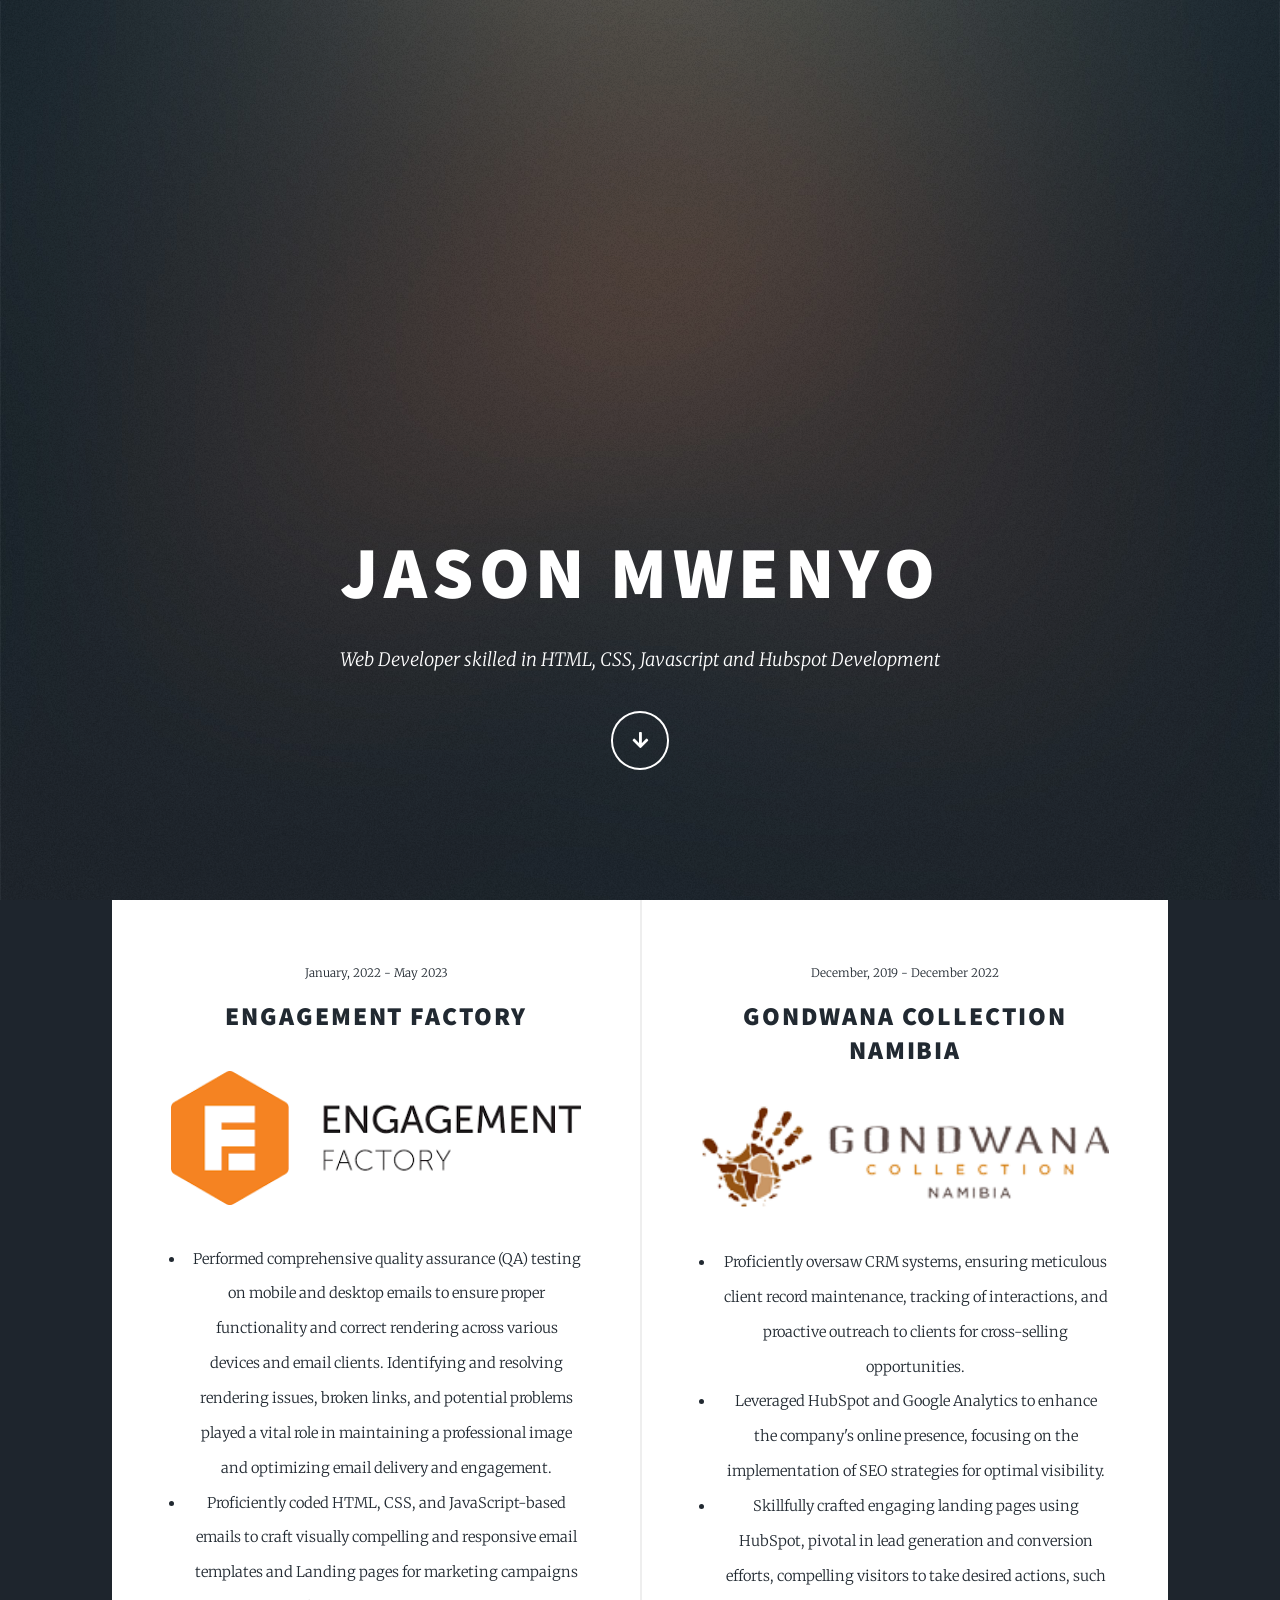
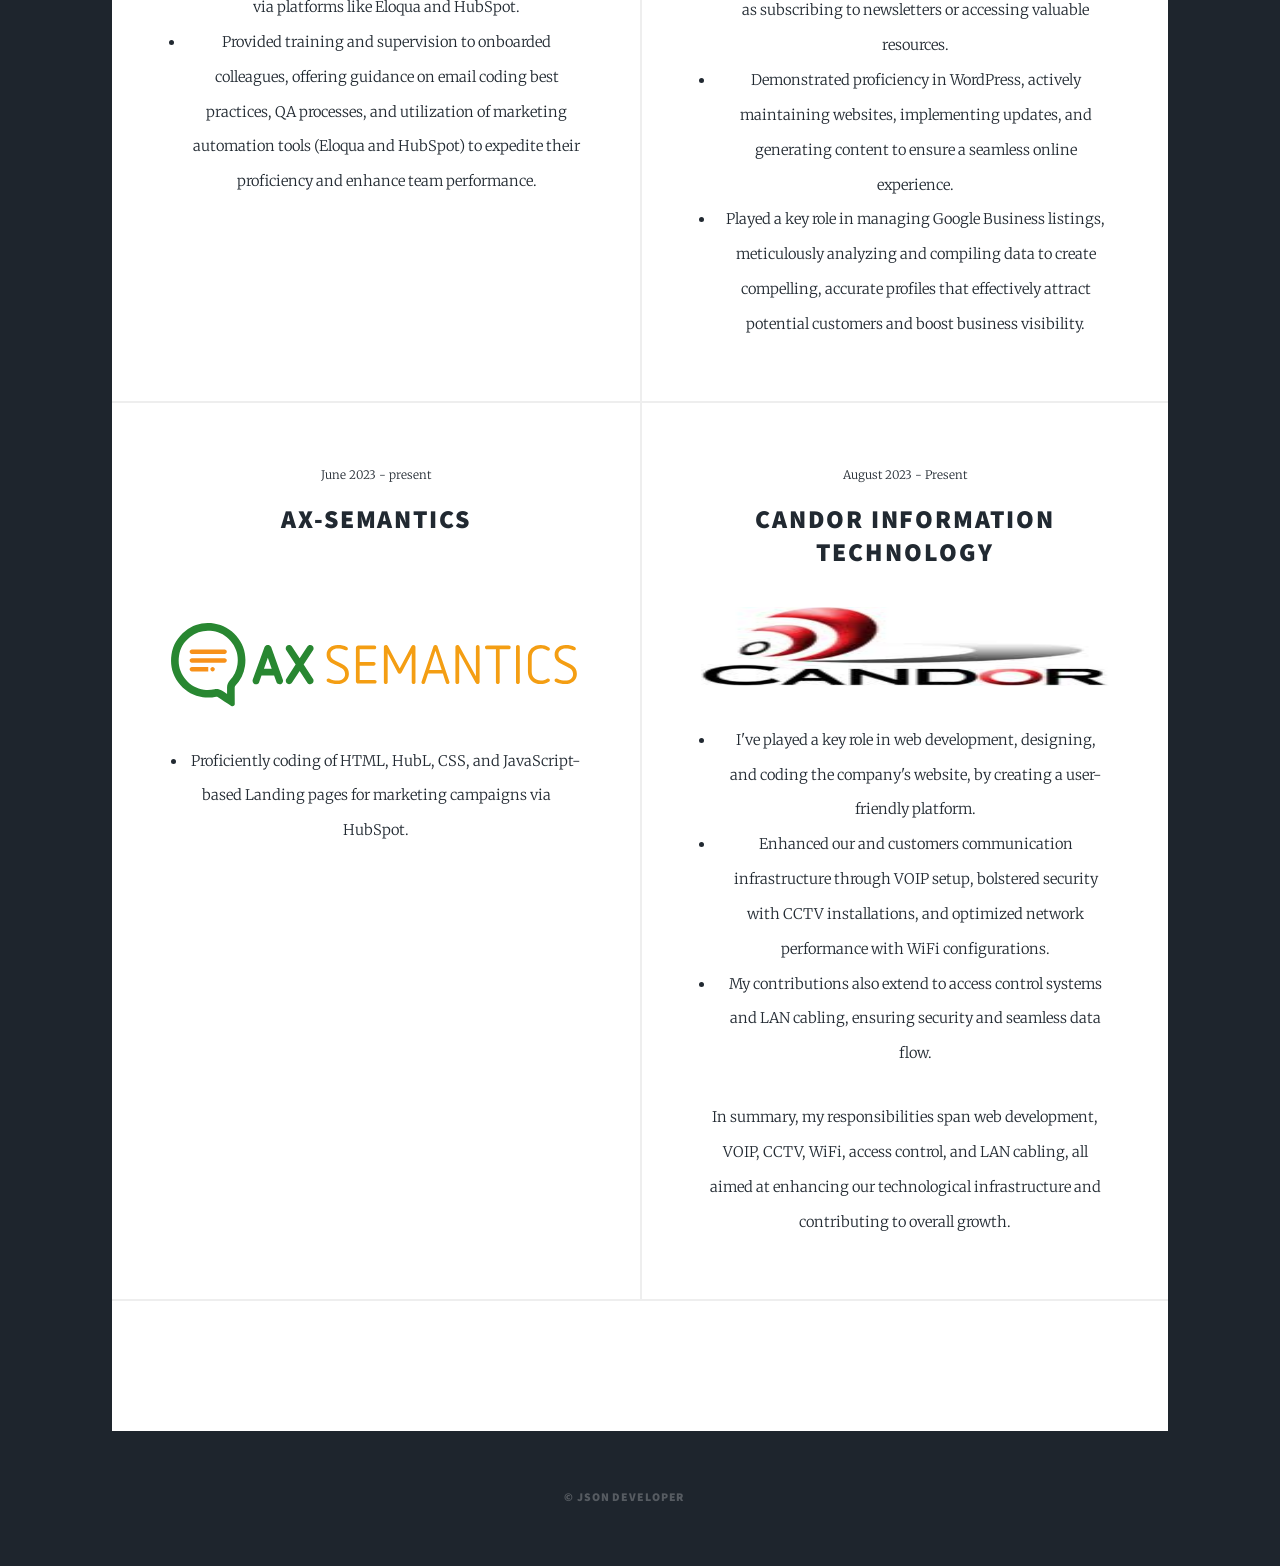
<file: index.html>
<!DOCTYPE HTML>
<html>
	<head>
		<title>Jason Mwenyo</title>
		<meta charset="utf-8" />
		<meta name="viewport" content="width=device-width, initial-scale=1, user-scalable=no" />
		<link rel="stylesheet" href="assets/css/main.css" />
		<noscript><link rel="stylesheet" href="assets/css/noscript.css" /></noscript>
	</head>
	<body class="is-preload">

		<!-- Wrapper -->
			<div id="wrapper" class="fade-in">

				<!-- Intro -->
					<div id="intro">
						<h1>Jason Mwenyo<br /></h1>
						<p>Web Developer skilled in HTML, CSS, Javascript and Hubspot Development</p>
						<ul class="actions">
							<li><a href="#header" class="button icon solid solo fa-arrow-down scrolly">Continue</a></li>
						</ul>
					</div>

				<!-- Header -->
					<header id="header">
						<a href="index.html" class="logo">Portfolio</a>
					</header>

				<!-- Nav -->
					<!-- <nav id="nav">
						<ul class="links">
							<li class="active"><a href="index.html">Massively</a></li> -->
							<!-- <li><a href="generic.html">Generic Page</a></li> -->
							<!-- <li><a href="elements.html">Elements Reference</a></li> -->
						<!-- </ul>
						<ul class="icons">
							<li><a href="#" class="icon brands fa-twitter"><span class="label">Twitter</span></a></li>
							<li><a href="#" class="icon brands fa-facebook-f"><span class="label">Facebook</span></a></li>
							<li><a href="#" class="icon brands fa-instagram"><span class="label">Instagram</span></a></li>
							<li><a href="#" class="icon brands fa-github"><span class="label">GitHub</span></a></li>
						</ul>
					</nav> -->

				<!-- Main -->
					<div id="main">

						<!-- Featured Post -->
						<!-- <article class="post featured">
								<header class="major">
									<span class="date">April 25, 2017</span>
									<h2><a href="#">And this is a<br />
									massive headline</a></h2>
									<p>Aenean ornare velit lacus varius enim ullamcorper proin aliquam<br />
									facilisis ante sed etiam magna interdum congue. Lorem ipsum dolor<br />
									amet nullam sed etiam veroeros.</p>
								</header>
								<a href="#" class="image main"><img src="images/pic01.jpg" alt="" /></a>
								<ul class="actions special">
									<li><a href="#" class="button large">Full Story</a></li>
								</ul>
							</article> -->

						<!-- Posts -->
							<section class="posts">
								<article>
									<header>
										<span class="date">January, 2022 - May 2023</span>
										<h2><a href="https://www.engagementfactory.com/en/">Engagement Factory<br />
										</a></h2>
									</header>
									<a href="https://www.engagementfactory.com/en/" class="image fit"><img src="./images/engagementfactory.png" alt="" /></a>
									<ul>
										<li>Performed comprehensive quality assurance (QA) testing on mobile and desktop emails to ensure
											proper functionality and correct rendering across various devices and email clients. Identifying and
											resolving rendering issues, broken links, and potential problems played a vital role in maintaining a
											professional image and optimizing email delivery and engagement.</li>
										<li>Proficiently coded HTML, CSS, and JavaScript-based emails to craft visually compelling and
											responsive email templates and Landing pages for marketing campaigns via platforms like Eloqua
											and HubSpot.</li>
										<li>Provided training and supervision to onboarded colleagues, offering guidance on email coding best
											practices, QA processes, and utilization of marketing automation tools (Eloqua and HubSpot) to expedite their proficiency and enhance team performance.</li>
									</ul>
									<!-- <ul class="actions special">
										<li><a href="#" class="button">Full Story</a></li>
									</ul> -->
								</article>
								<article>
									<header>
										<span class="date">December, 2019 - December 2022</span>
										<h2><a href="https://gondwana-collection.com/">Gondwana Collection Namibia<br /></a></h2>
									</header>
									<a href="https://gondwana-collection.com/" class="image fit"><img src="./images/Gondwana-Collection-Logo-1.webp" alt="" /></a>
									<ul>
										<li>Proficiently oversaw CRM systems, ensuring meticulous client record maintenance, tracking of
											interactions, and proactive outreach to clients for cross-selling opportunities.</li>
										<li>Leveraged HubSpot and Google Analytics to enhance the company's online presence, focusing on
											the implementation of SEO strategies for optimal visibility.</li>
										<li>Skillfully crafted engaging landing pages using HubSpot, pivotal in lead generation and conversion
											efforts, compelling visitors to take desired actions, such as subscribing to newsletters or accessing
											valuable resources.</li>
										<li>Demonstrated proficiency in WordPress, actively maintaining websites, implementing updates, and 
											generating content to ensure a seamless online experience.</li>
											<li>Played a key role in managing Google Business listings, meticulously analyzing and compiling data
												to create compelling, accurate profiles that effectively attract potential customers and boost
												business visibility.</li>
									</ul>
									<!-- <ul class="actions special">
										<li><a href="#" class="button">Full Story</a></li>
									</ul> -->
								</article>
								<article>
									<header>
										<span class="date">June 2023 - present</span>
										<h2 style="margin-bottom: 86px;"><a href="https://en.ax-semantics.com/">AX-Semantics<br />
										</a></h2>
									</header>
									<a href="https://en.ax-semantics.com/" class="image fit"><img src="./images/ax-semantics.svg" alt="" /></a>
									<li>Proficiently coding of HTML, HubL, CSS, and JavaScript-based Landing pages for marketing
										campaigns via HubSpot.</li>
									<!-- <ul class="actions special">
										<li><a href="#" class="button">Full Story</a></li>
									</ul> -->
								</article>
								<article>
									<header>
										<span class="date">August 2023 - Present</span>
										<h2><a href="https://www.candor.com.na/">Candor Information Technology<br />
							</a></h2>
									</header>
									<a href="https://www.candor.com.na/" class="image fit"><img src="./images/download.jfif" width="30%" height="79px" alt="" /></a>
									<ul style="justify-content: left;">
										<li>I've played a key role in web development, designing, and coding the company's website, by creating a user-friendly platform. </li>
										<li>Enhanced our and customers communication infrastructure through VOIP setup, bolstered security with CCTV installations, and optimized network performance with WiFi configurations. </li>
										<li>My contributions also extend to access control systems and LAN cabling, ensuring security and seamless data flow.</li>
									</ul>
										

 In summary, my responsibilities span web development, VOIP, CCTV, WiFi, access control, and LAN cabling, all aimed at enhancing our technological infrastructure and contributing to overall growth.

									</p>
									<!-- <ul class="actions special">
										<li><a href="#" class="button">Full Story</a></li>
									</ul> -->
								</article>
							</section>

						<!-- Footer -->
							<footer>
								<div class="pagination">
									<!--<a href="#" class="previous">Prev</a>-->
									<!-- <a href="#" class="page active">1</a>
									<a href="#" class="page">2</a>
									<a href="#" class="page">3</a>
									<span class="extra">&hellip;</span>
									<a href="#" class="page">8</a>
									<a href="#" class="page">9</a>
									<a href="#" class="page">10</a>
									<a href="#" class="next">Next</a> -->
								</div>
							</footer>
					</div>
				<!-- Footer -->
					<!-- <footer id="footer">
						<section>
							<form method="post" action="#">
								<div class="fields">
									<div class="field">
										<label for="name">Name</label>
										<input type="text" name="name" id="name" />
									</div>
									<div class="field">
										<label for="email">Email</label>
										<input type="text" name="email" id="email" />
									</div>
									<div class="field">
										<label for="message">Message</label>
										<textarea name="message" id="message" rows="3"></textarea>
									</div>
								</div>
								<ul class="actions">
									<li><input type="submit" value="Send Message" /></li>
								</ul>
							</form>
						</section>
						<section class="split contact">
							<section class="alt">
								<h3>Address</h3>
								<p>1234 Somewhere Road #87257<br />
								Nashville, TN 00000-0000</p>
							</section>
							<section>
								<h3>Phone</h3>
								<p><a href="#">(000) 000-0000</a></p>
							</section>
							<section>
								<h3>Email</h3>
								<p><a href="#">info@untitled.tld</a></p>
							</section>
							<section>
								<h3>Social</h3>
								<ul class="icons alt">
									<li><a href="#" class="icon brands alt fa-twitter"><span class="label">Twitter</span></a></li>
									<li><a href="#" class="icon brands alt fa-facebook-f"><span class="label">Facebook</span></a></li>
									<li><a href="#" class="icon brands alt fa-instagram"><span class="label">Instagram</span></a></li>
									<li><a href="#" class="icon brands alt fa-github"><span class="label">GitHub</span></a></li>
								</ul>
							</section>
						</section>
					</footer> -->
				<!-- Footer -->

				<!-- Copyright -->
					<div id="copyright">
						<ul><li>&copy; Json Developer</li><li><a href="#"></a></li></ul>
					</div>

			</div>

		<!-- Scripts -->
			<script src="assets/js/jquery.min.js"></script>
			<script src="assets/js/jquery.scrollex.min.js"></script>
			<script src="assets/js/jquery.scrolly.min.js"></script>
			<script src="assets/js/browser.min.js"></script>
			<script src="assets/js/breakpoints.min.js"></script>
			<script src="assets/js/util.js"></script>
			<script src="assets/js/main.js"></script>

	</body>
</html>
</file>
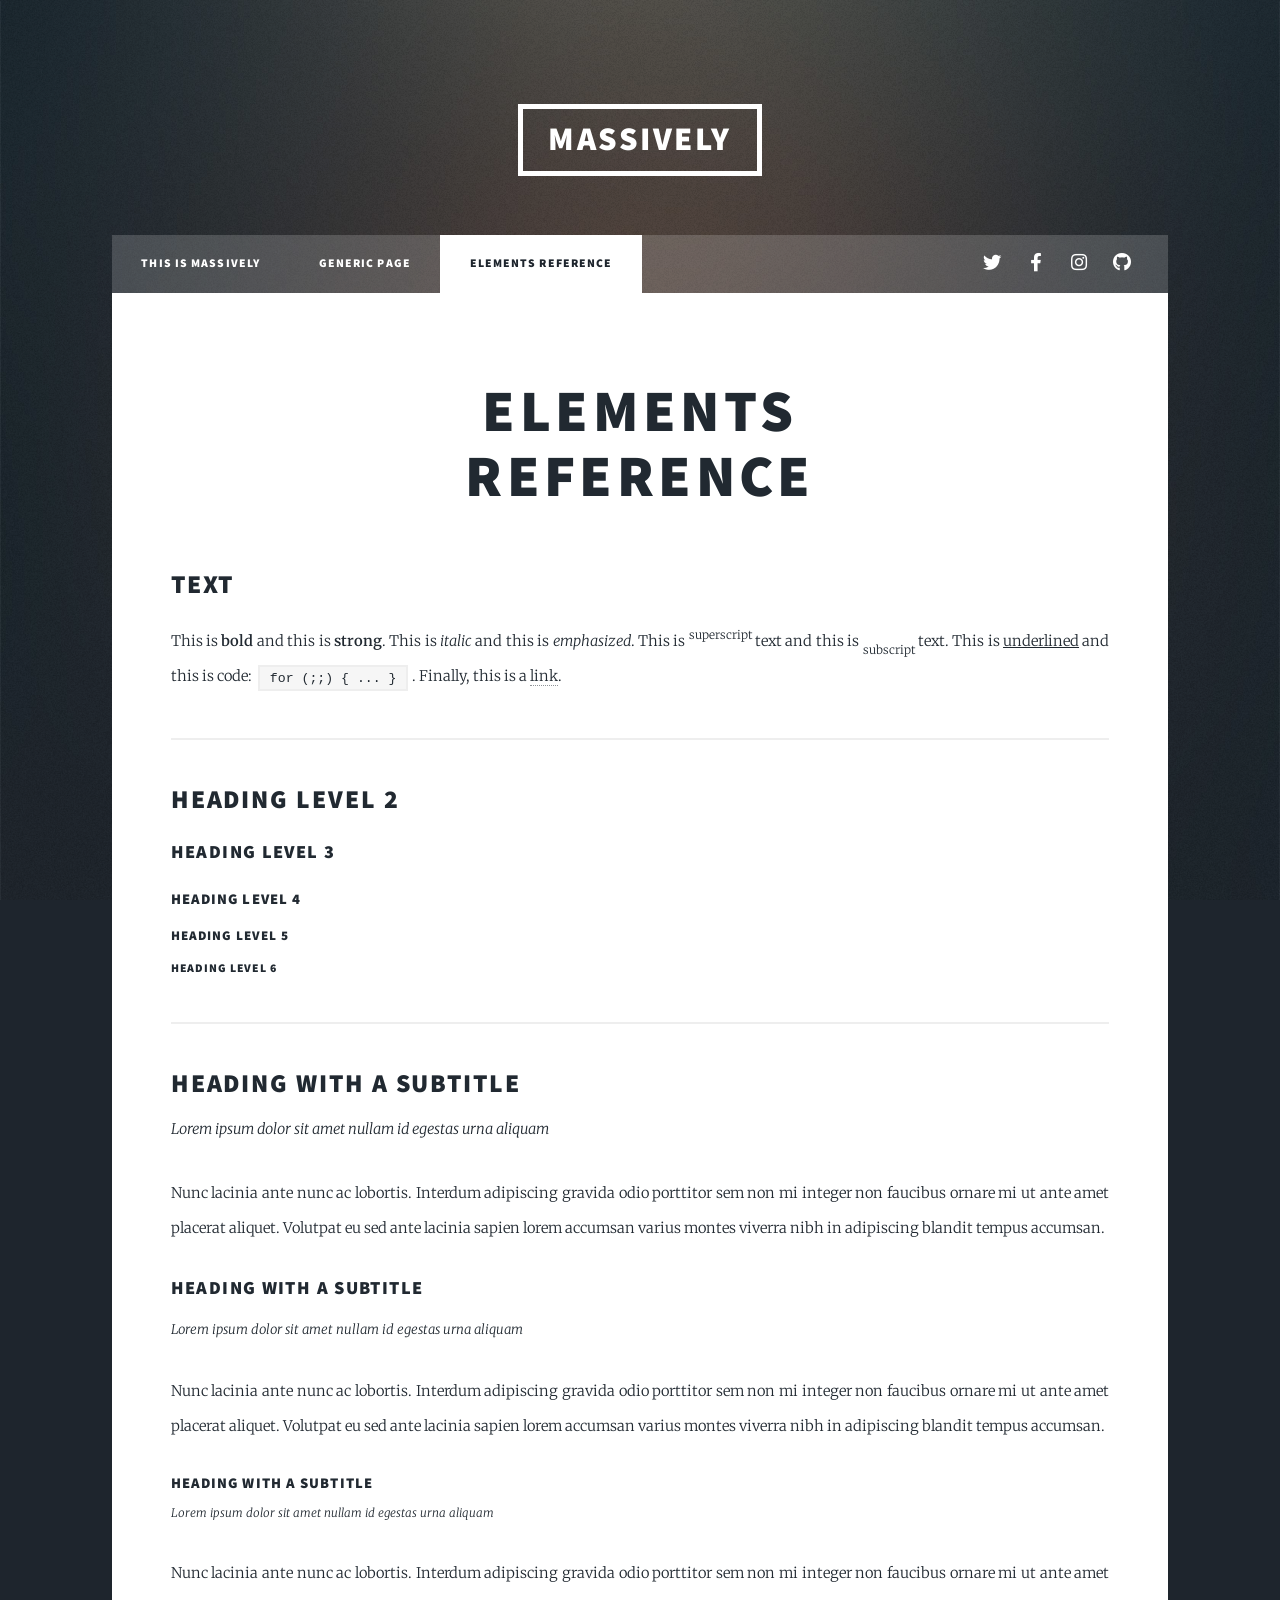
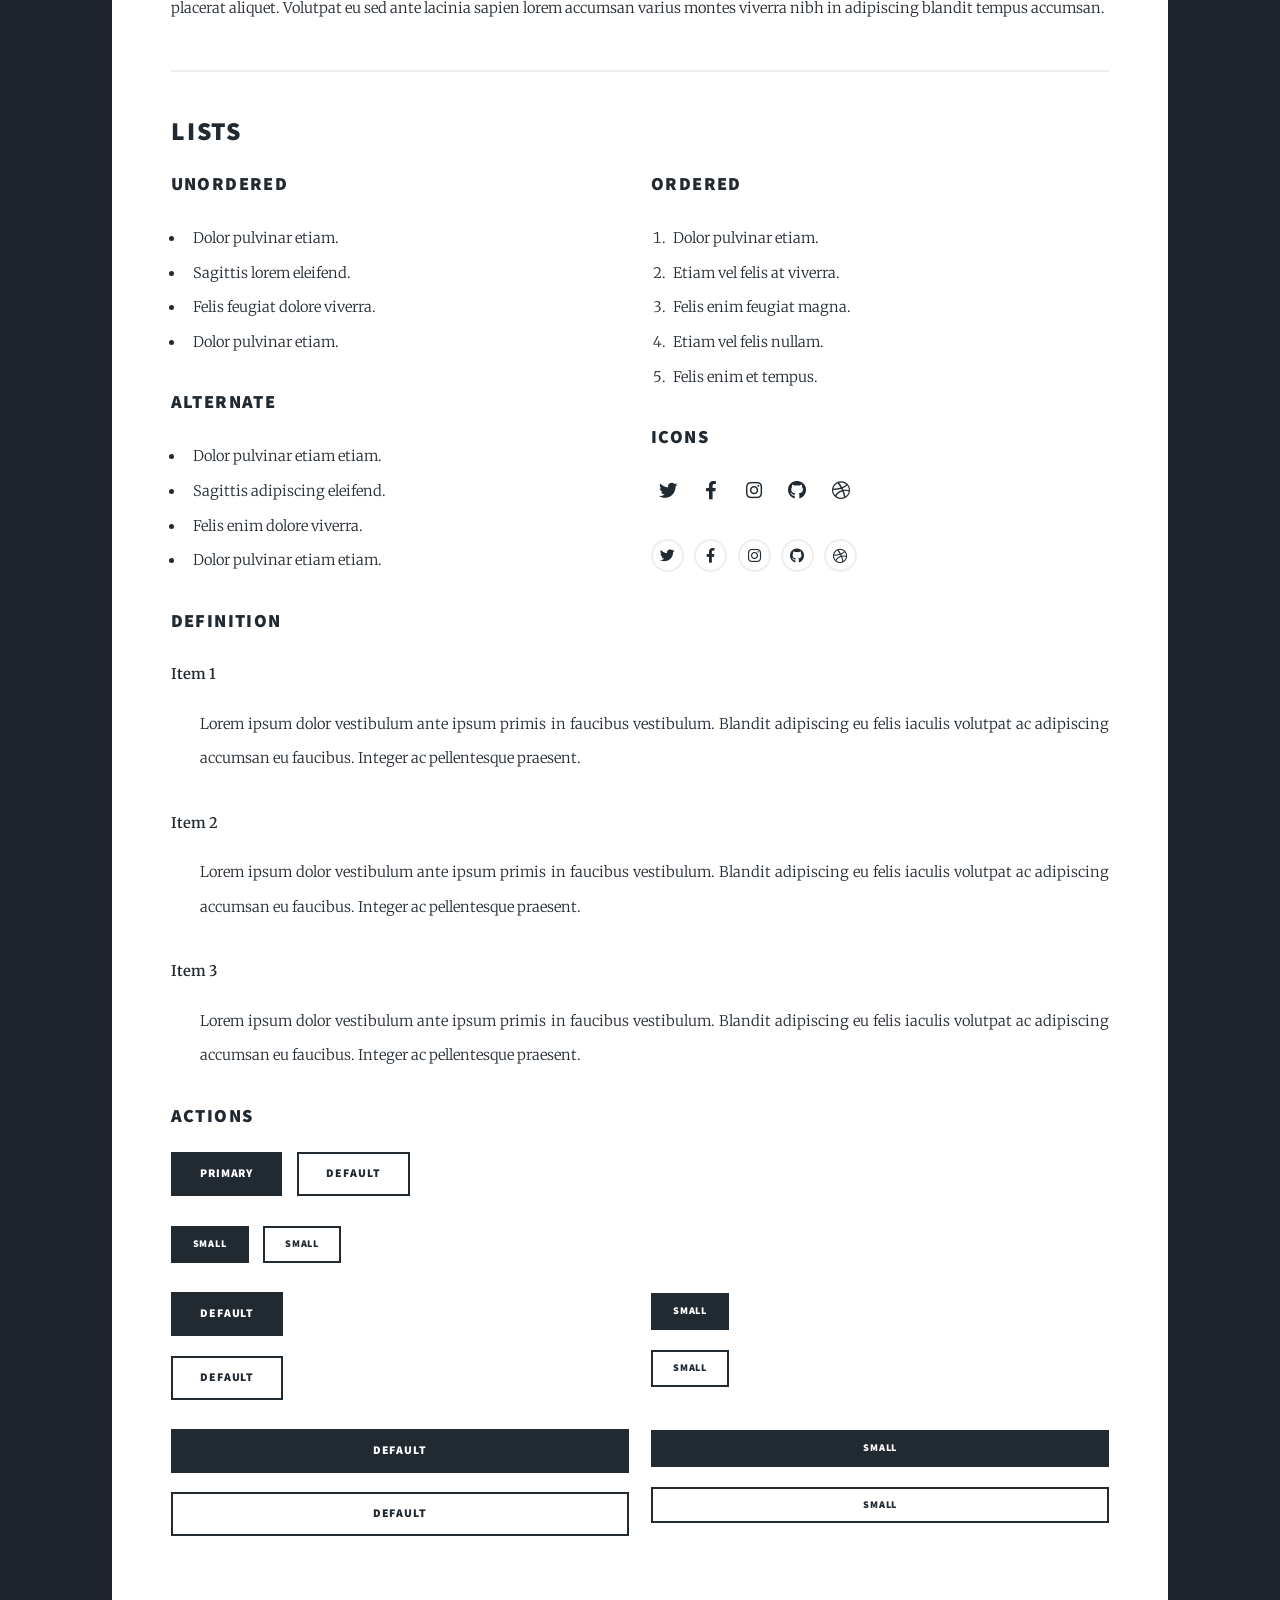
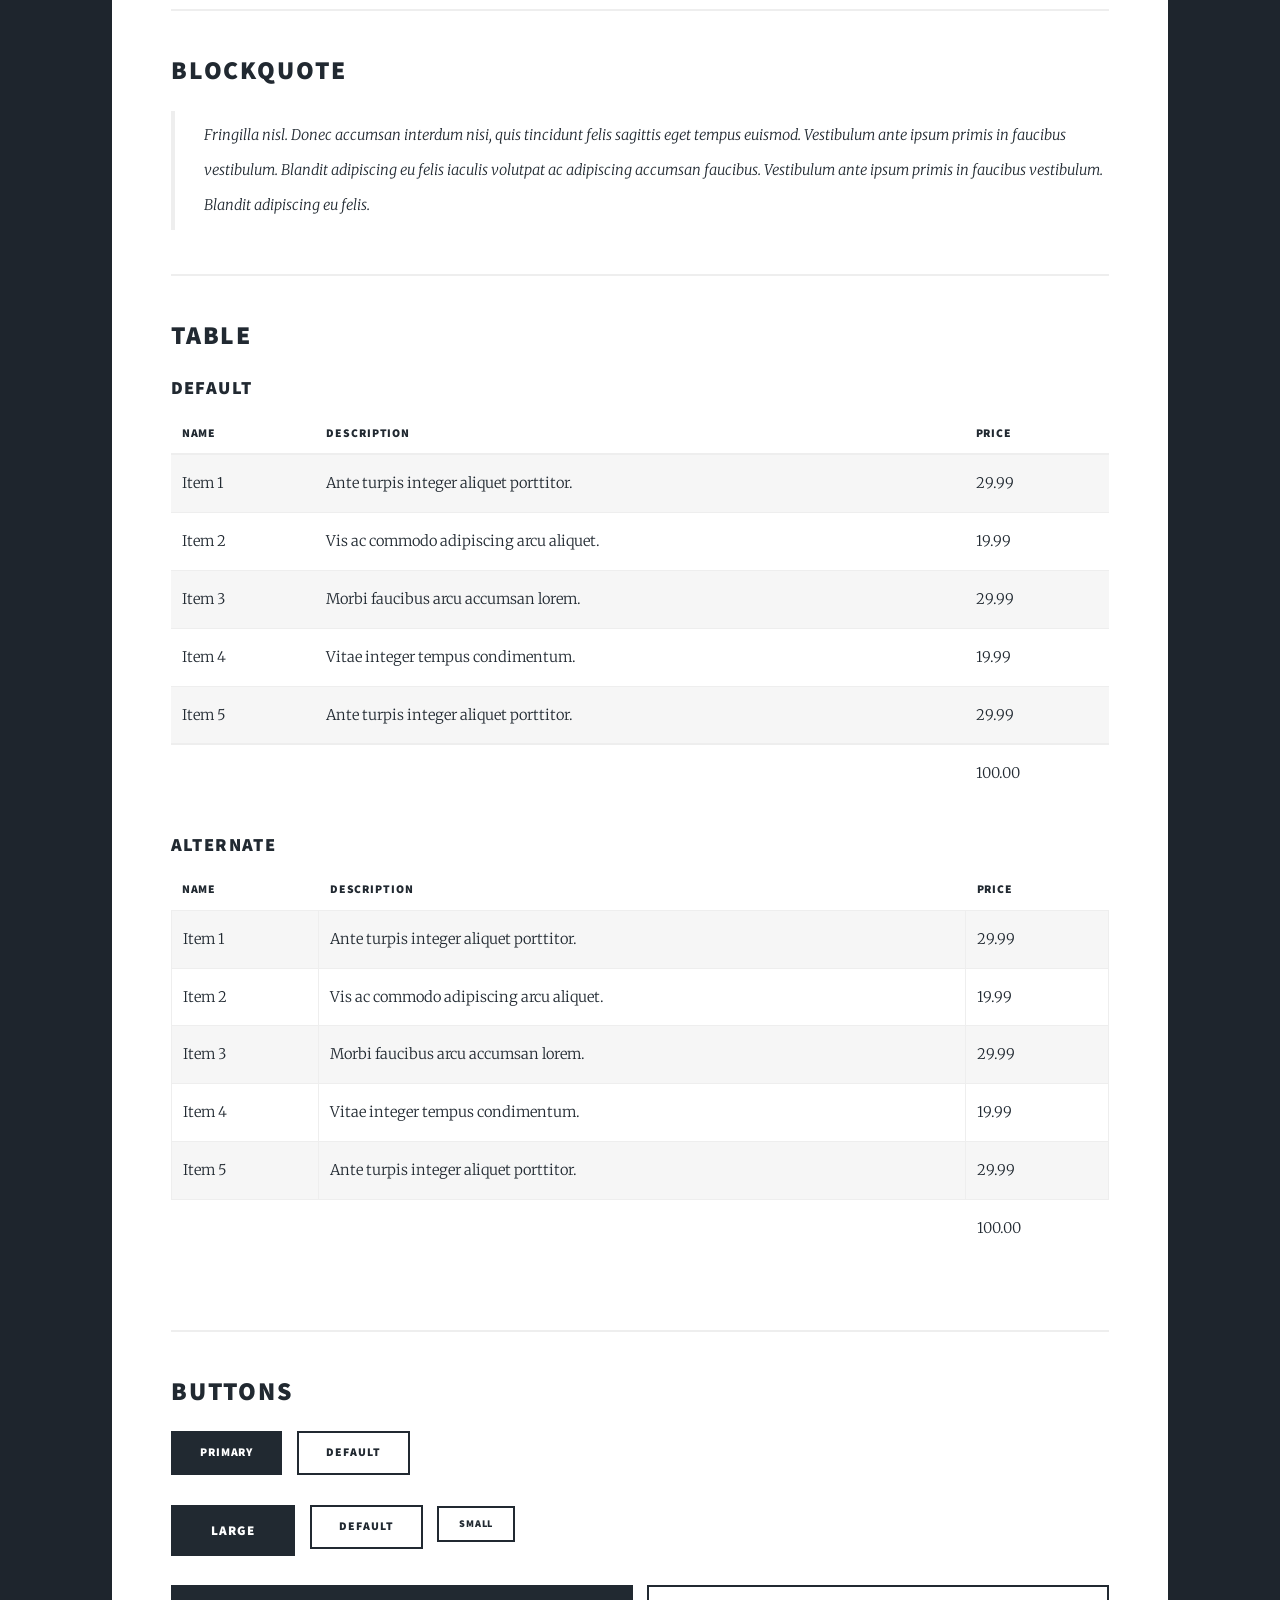
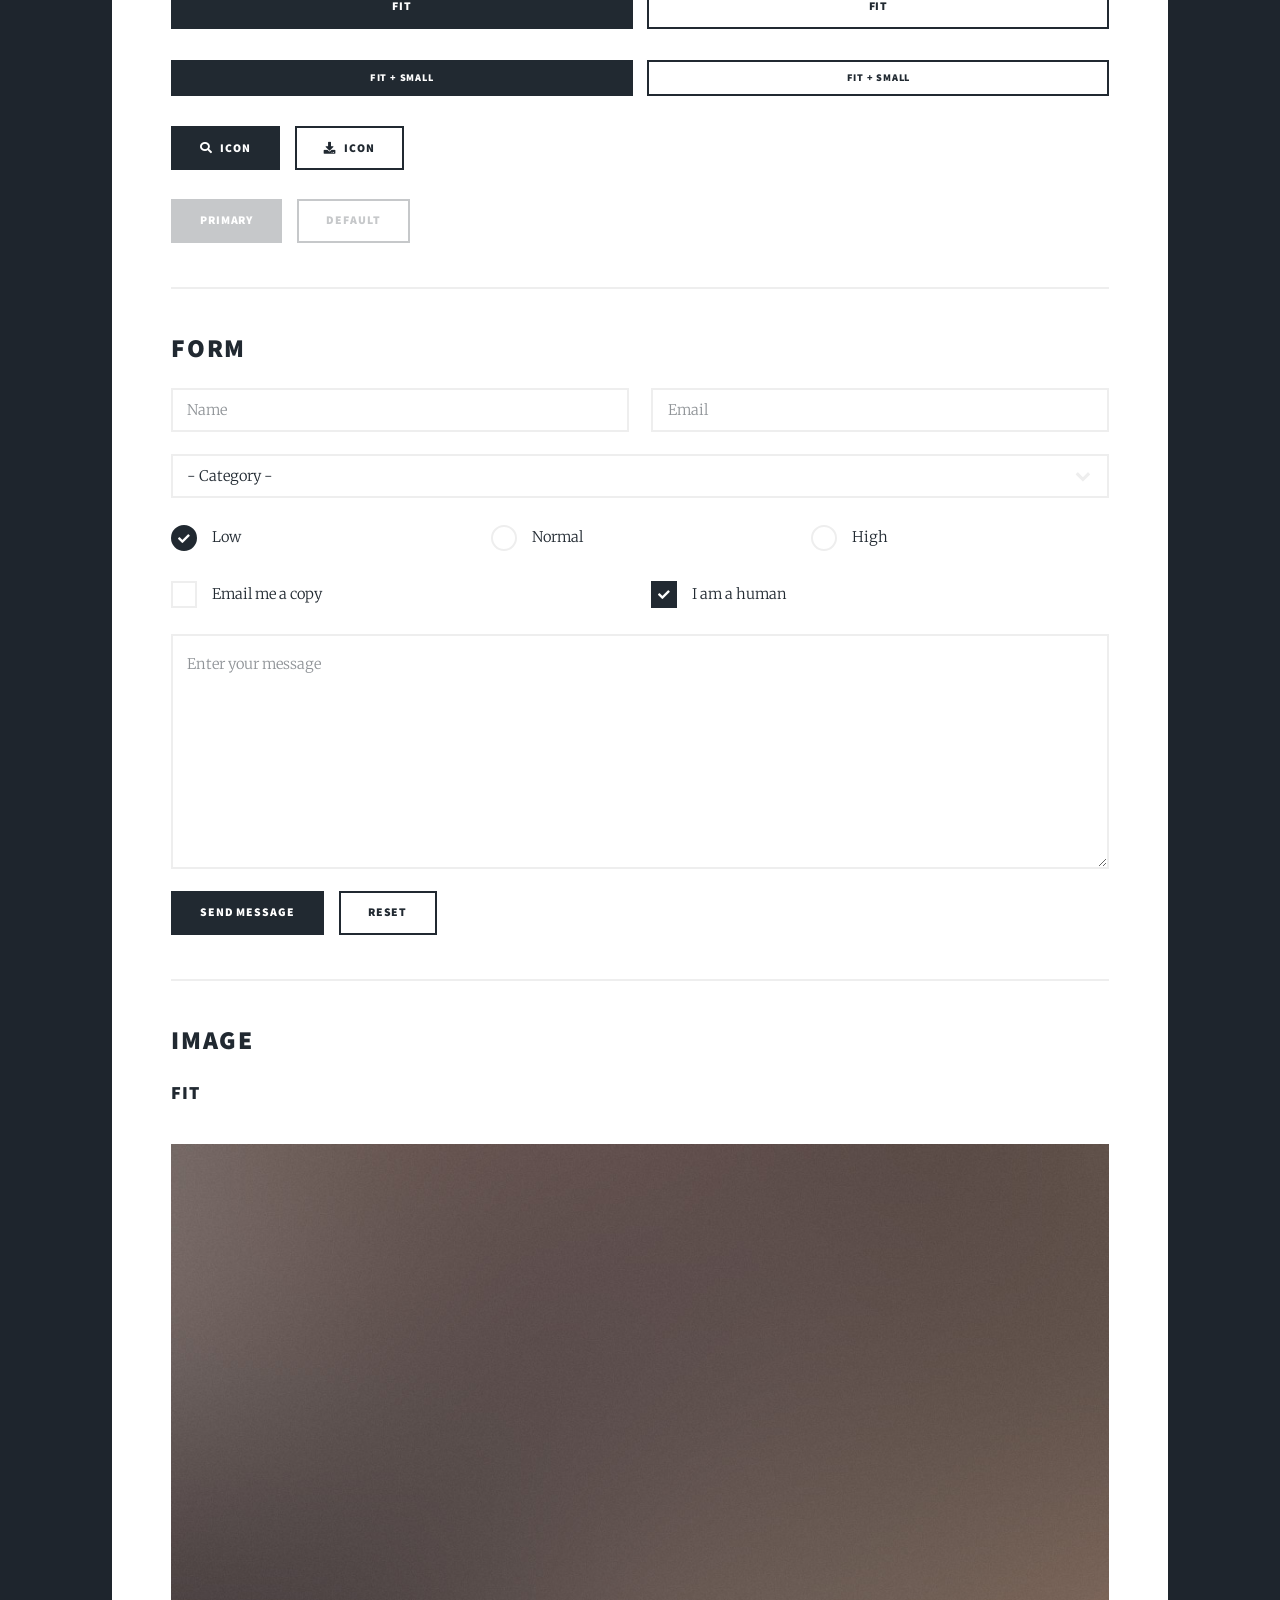
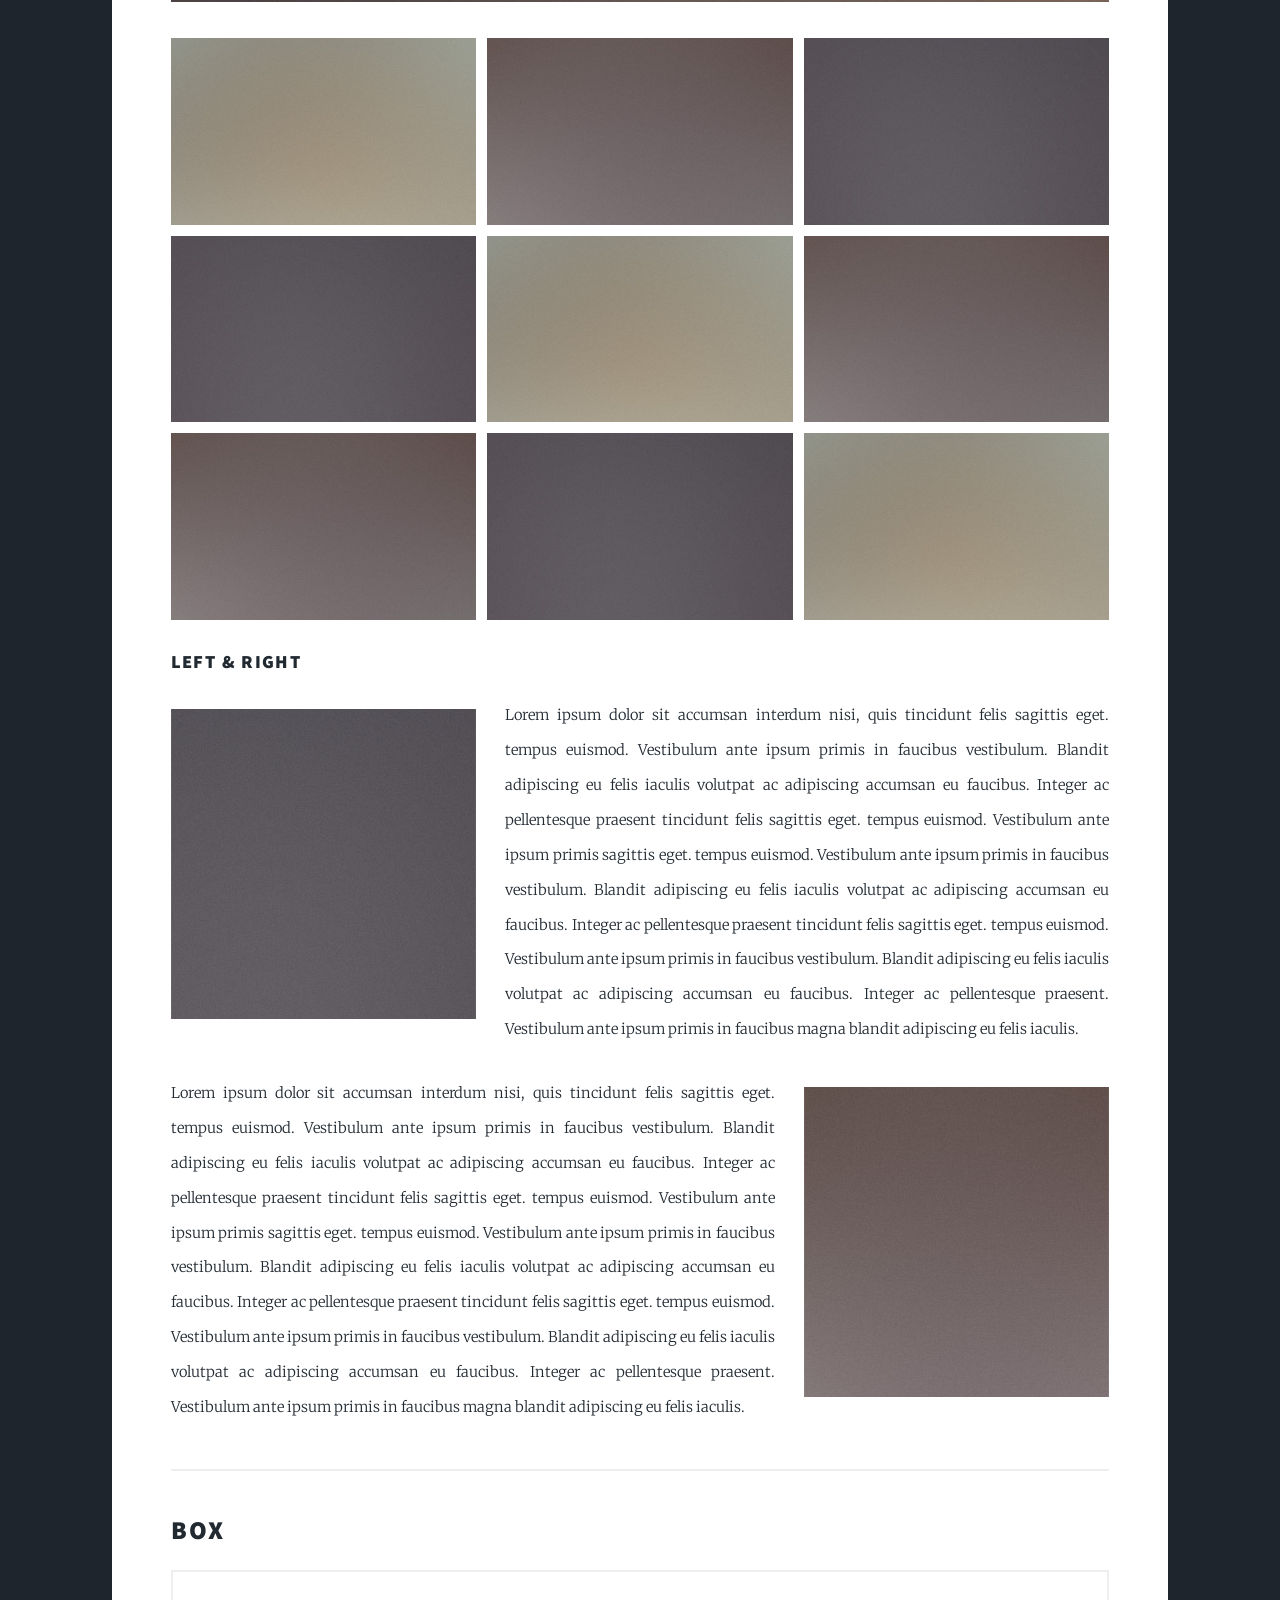
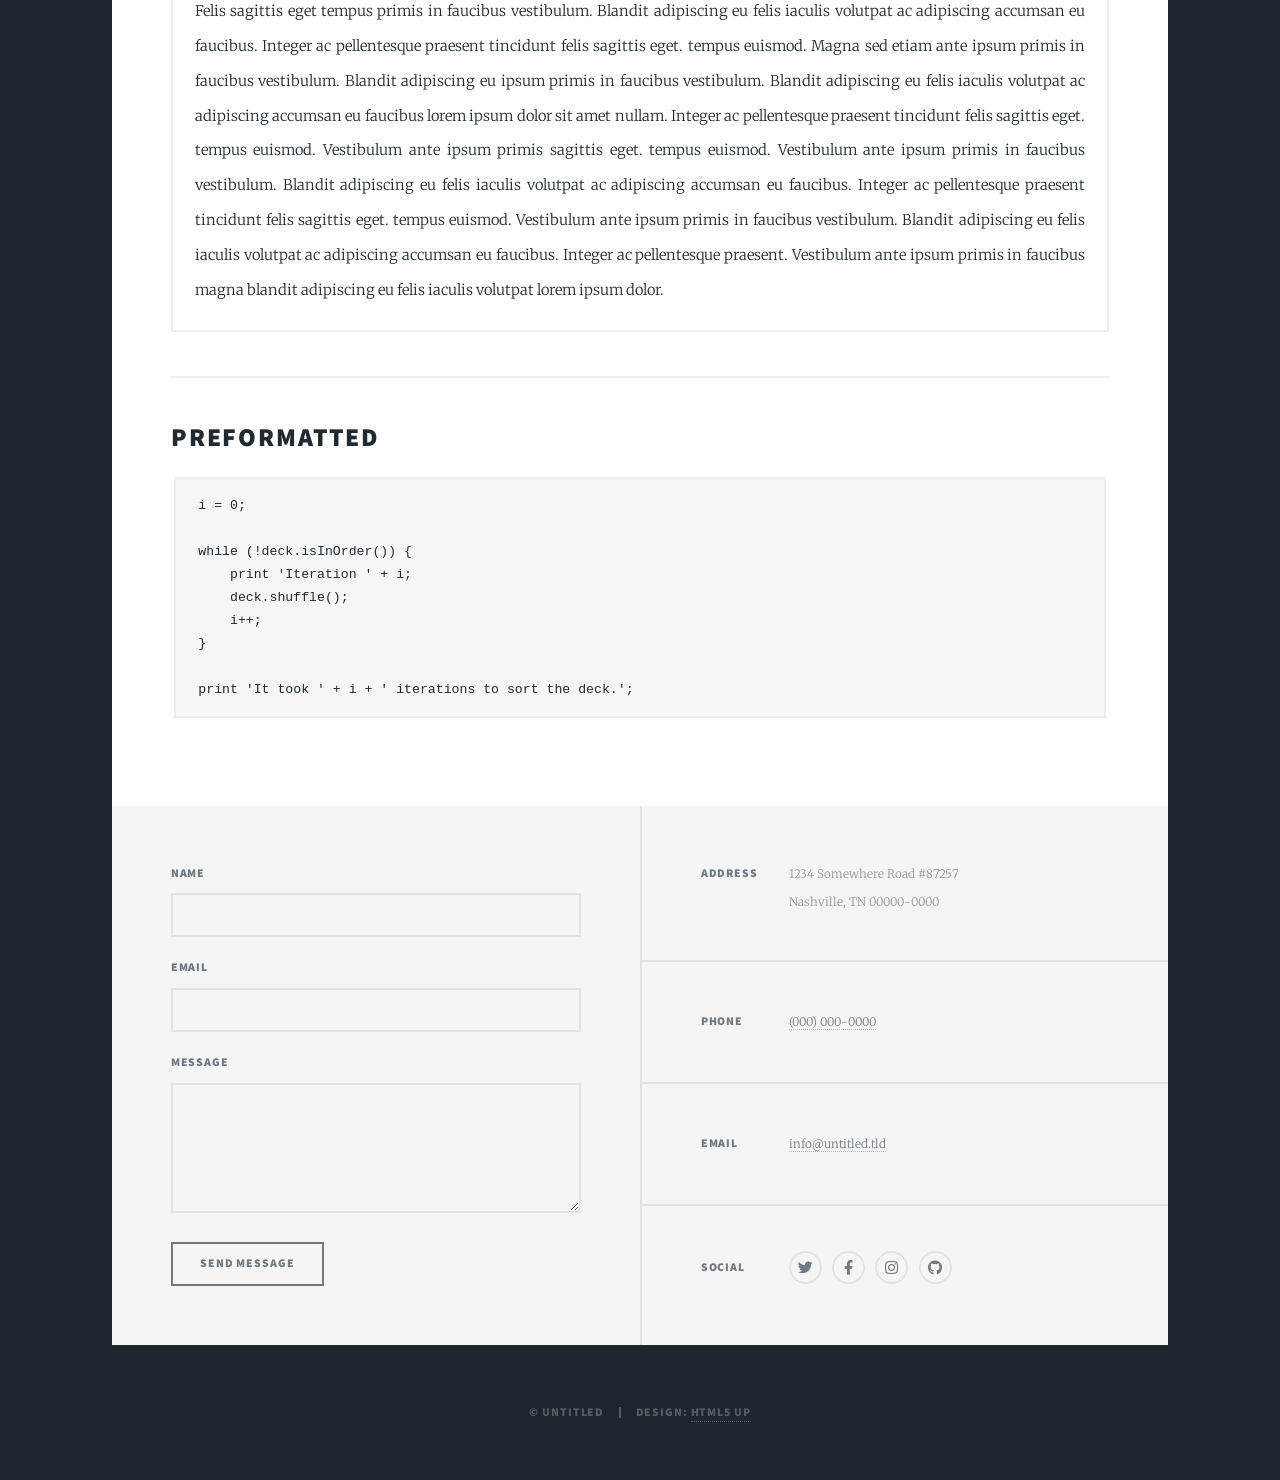
<file: elements.html>
<!DOCTYPE HTML>
<!--
	Massively by HTML5 UP
	html5up.net | @ajlkn
	Free for personal and commercial use under the CCA 3.0 license (html5up.net/license)
-->
<html>
	<head>
		<title>Elements Reference - Massively by HTML5 UP</title>
		<meta charset="utf-8" />
		<meta name="viewport" content="width=device-width, initial-scale=1, user-scalable=no" />
		<link rel="stylesheet" href="assets/css/main.css" />
		<noscript><link rel="stylesheet" href="assets/css/noscript.css" /></noscript>
	</head>
	<body class="is-preload">

		<!-- Wrapper -->
			<div id="wrapper">

				<!-- Header -->
					<header id="header">
						<a href="index.html" class="logo">Massively</a>
					</header>

				<!-- Nav -->
					<nav id="nav">
						<ul class="links">
							<li><a href="index.html">This is Massively</a></li>
							<li><a href="generic.html">Generic Page</a></li>
							<li class="active"><a href="elements.html">Elements Reference</a></li>
						</ul>
						<ul class="icons">
							<li><a href="#" class="icon brands fa-twitter"><span class="label">Twitter</span></a></li>
							<li><a href="#" class="icon brands fa-facebook-f"><span class="label">Facebook</span></a></li>
							<li><a href="#" class="icon brands fa-instagram"><span class="label">Instagram</span></a></li>
							<li><a href="#" class="icon brands fa-github"><span class="label">GitHub</span></a></li>
						</ul>
					</nav>

				<!-- Main -->
					<div id="main">

						<!-- Post -->
							<section class="post">
								<header class="major">
									<h1>Elements<br />
									Reference</h1>
								</header>

								<!-- Text stuff -->
									<h2>Text</h2>
									<p>This is <b>bold</b> and this is <strong>strong</strong>. This is <i>italic</i> and this is <em>emphasized</em>.
									This is <sup>superscript</sup> text and this is <sub>subscript</sub> text.
									This is <u>underlined</u> and this is code: <code>for (;;) { ... }</code>.
									Finally, this is a <a href="#">link</a>.</p>
									<hr />
									<h2>Heading Level 2</h2>
									<h3>Heading Level 3</h3>
									<h4>Heading Level 4</h4>
									<h5>Heading Level 5</h5>
									<h6>Heading Level 6</h6>
									<hr />
									<header>
										<h2>Heading with a Subtitle</h2>
										<p>Lorem ipsum dolor sit amet nullam id egestas urna aliquam</p>
									</header>
									<p>Nunc lacinia ante nunc ac lobortis. Interdum adipiscing gravida odio porttitor sem non mi integer non faucibus ornare mi ut ante amet placerat aliquet. Volutpat eu sed ante lacinia sapien lorem accumsan varius montes viverra nibh in adipiscing blandit tempus accumsan.</p>
									<header>
										<h3>Heading with a Subtitle</h3>
										<p>Lorem ipsum dolor sit amet nullam id egestas urna aliquam</p>
									</header>
									<p>Nunc lacinia ante nunc ac lobortis. Interdum adipiscing gravida odio porttitor sem non mi integer non faucibus ornare mi ut ante amet placerat aliquet. Volutpat eu sed ante lacinia sapien lorem accumsan varius montes viverra nibh in adipiscing blandit tempus accumsan.</p>
									<header>
										<h4>Heading with a Subtitle</h4>
										<p>Lorem ipsum dolor sit amet nullam id egestas urna aliquam</p>
									</header>
									<p>Nunc lacinia ante nunc ac lobortis. Interdum adipiscing gravida odio porttitor sem non mi integer non faucibus ornare mi ut ante amet placerat aliquet. Volutpat eu sed ante lacinia sapien lorem accumsan varius montes viverra nibh in adipiscing blandit tempus accumsan.</p>

									<hr />

								<!-- Lists -->
									<h2>Lists</h2>
									<div class="row">
										<div class="col-6 col-12-small">

											<h3>Unordered</h3>
											<ul>
												<li>Dolor pulvinar etiam.</li>
												<li>Sagittis lorem eleifend.</li>
												<li>Felis feugiat dolore viverra.</li>
												<li>Dolor pulvinar etiam.</li>
											</ul>

											<h3>Alternate</h3>
											<ul class="alt">
												<li>Dolor pulvinar etiam etiam.</li>
												<li>Sagittis adipiscing eleifend.</li>
												<li>Felis enim dolore viverra.</li>
												<li>Dolor pulvinar etiam etiam.</li>
											</ul>

										</div>
										<div class="col-6 col-12-small">

											<h3>Ordered</h3>
											<ol>
												<li>Dolor pulvinar etiam.</li>
												<li>Etiam vel felis at viverra.</li>
												<li>Felis enim feugiat magna.</li>
												<li>Etiam vel felis nullam.</li>
												<li>Felis enim et tempus.</li>
											</ol>

											<h3>Icons</h3>
											<ul class="icons">
												<li><a href="#" class="icon brands fa-twitter"><span class="label">Twitter</span></a></li>
												<li><a href="#" class="icon brands fa-facebook-f"><span class="label">Facebook</span></a></li>
												<li><a href="#" class="icon brands fa-instagram"><span class="label">Instagram</span></a></li>
												<li><a href="#" class="icon brands fa-github"><span class="label">Github</span></a></li>
												<li><a href="#" class="icon brands fa-dribbble"><span class="label">Dribbble</span></a></li>
											</ul>
											<ul class="icons alt">
												<li><a href="#" class="icon brands alt fa-twitter"><span class="label">Twitter</span></a></li>
												<li><a href="#" class="icon brands alt fa-facebook-f"><span class="label">Facebook</span></a></li>
												<li><a href="#" class="icon brands alt fa-instagram"><span class="label">Instagram</span></a></li>
												<li><a href="#" class="icon brands alt fa-github"><span class="label">Github</span></a></li>
												<li><a href="#" class="icon brands alt fa-dribbble"><span class="label">Dribbble</span></a></li>
											</ul>

										</div>
									</div>
									<h3>Definition</h3>
									<dl>
										<dt>Item 1</dt>
										<dd>
											<p>Lorem ipsum dolor vestibulum ante ipsum primis in faucibus vestibulum. Blandit adipiscing eu felis iaculis volutpat ac adipiscing accumsan eu faucibus. Integer ac pellentesque praesent.</p>
										</dd>
										<dt>Item 2</dt>
										<dd>
											<p>Lorem ipsum dolor vestibulum ante ipsum primis in faucibus vestibulum. Blandit adipiscing eu felis iaculis volutpat ac adipiscing accumsan eu faucibus. Integer ac pellentesque praesent.</p>
										</dd>
										<dt>Item 3</dt>
										<dd>
											<p>Lorem ipsum dolor vestibulum ante ipsum primis in faucibus vestibulum. Blandit adipiscing eu felis iaculis volutpat ac adipiscing accumsan eu faucibus. Integer ac pellentesque praesent.</p>
										</dd>
									</dl>

									<h3>Actions</h3>
									<ul class="actions">
										<li><a href="#" class="button primary">Primary</a></li>
										<li><a href="#" class="button">Default</a></li>
									</ul>
									<ul class="actions small">
										<li><a href="#" class="button primary small">Small</a></li>
										<li><a href="#" class="button small">Small</a></li>
									</ul>
									<div class="row">
										<div class="col-6 col-12-small">
											<ul class="actions stacked">
												<li><a href="#" class="button primary">Default</a></li>
												<li><a href="#" class="button">Default</a></li>
											</ul>
										</div>
										<div class="col-6 col-12-small">
											<ul class="actions stacked">
												<li><a href="#" class="button primary small">Small</a></li>
												<li><a href="#" class="button small">Small</a></li>
											</ul>
										</div>
									</div>
									<div class="row">
										<div class="col-6 col-12-small">
											<ul class="actions stacked">
												<li><a href="#" class="button primary fit">Default</a></li>
												<li><a href="#" class="button fit">Default</a></li>
											</ul>
										</div>
										<div class="col-6 col-12-small">
											<ul class="actions stacked">
												<li><a href="#" class="button primary small fit">Small</a></li>
												<li><a href="#" class="button small fit">Small</a></li>
											</ul>
										</div>
									</div>

									<hr />

								<!-- Blockquote -->
									<h2>Blockquote</h2>
									<blockquote>Fringilla nisl. Donec accumsan interdum nisi, quis tincidunt felis sagittis eget tempus euismod. Vestibulum ante ipsum primis in faucibus vestibulum. Blandit adipiscing eu felis iaculis volutpat ac adipiscing accumsan faucibus. Vestibulum ante ipsum primis in faucibus vestibulum. Blandit adipiscing eu felis.</blockquote>

									<hr />

								<!-- Table -->
									<h2>Table</h2>

									<h3>Default</h3>
									<div class="table-wrapper">
										<table>
											<thead>
												<tr>
													<th>Name</th>
													<th>Description</th>
													<th>Price</th>
												</tr>
											</thead>
											<tbody>
												<tr>
													<td>Item 1</td>
													<td>Ante turpis integer aliquet porttitor.</td>
													<td>29.99</td>
												</tr>
												<tr>
													<td>Item 2</td>
													<td>Vis ac commodo adipiscing arcu aliquet.</td>
													<td>19.99</td>
												</tr>
												<tr>
													<td>Item 3</td>
													<td> Morbi faucibus arcu accumsan lorem.</td>
													<td>29.99</td>
												</tr>
												<tr>
													<td>Item 4</td>
													<td>Vitae integer tempus condimentum.</td>
													<td>19.99</td>
												</tr>
												<tr>
													<td>Item 5</td>
													<td>Ante turpis integer aliquet porttitor.</td>
													<td>29.99</td>
												</tr>
											</tbody>
											<tfoot>
												<tr>
													<td colspan="2"></td>
													<td>100.00</td>
												</tr>
											</tfoot>
										</table>
									</div>

									<h3>Alternate</h3>
									<div class="table-wrapper">
										<table class="alt">
											<thead>
												<tr>
													<th>Name</th>
													<th>Description</th>
													<th>Price</th>
												</tr>
											</thead>
											<tbody>
												<tr>
													<td>Item 1</td>
													<td>Ante turpis integer aliquet porttitor.</td>
													<td>29.99</td>
												</tr>
												<tr>
													<td>Item 2</td>
													<td>Vis ac commodo adipiscing arcu aliquet.</td>
													<td>19.99</td>
												</tr>
												<tr>
													<td>Item 3</td>
													<td> Morbi faucibus arcu accumsan lorem.</td>
													<td>29.99</td>
												</tr>
												<tr>
													<td>Item 4</td>
													<td>Vitae integer tempus condimentum.</td>
													<td>19.99</td>
												</tr>
												<tr>
													<td>Item 5</td>
													<td>Ante turpis integer aliquet porttitor.</td>
													<td>29.99</td>
												</tr>
											</tbody>
											<tfoot>
												<tr>
													<td colspan="2"></td>
													<td>100.00</td>
												</tr>
											</tfoot>
										</table>
									</div>

									<hr />

								<!-- Buttons -->
									<h2>Buttons</h2>
									<ul class="actions">
										<li><a href="#" class="button primary">Primary</a></li>
										<li><a href="#" class="button">Default</a></li>
									</ul>
									<ul class="actions">
										<li><a href="#" class="button primary large">Large</a></li>
										<li><a href="#" class="button">Default</a></li>
										<li><a href="#" class="button small">Small</a></li>
									</ul>
									<ul class="actions fit">
										<li><a href="#" class="button primary fit">Fit</a></li>
										<li><a href="#" class="button fit">Fit</a></li>
									</ul>
									<ul class="actions fit small">
										<li><a href="#" class="button primary fit small">Fit + Small</a></li>
										<li><a href="#" class="button fit small">Fit + Small</a></li>
									</ul>
									<ul class="actions">
										<li><a href="#" class="button primary icon solid fa-search">Icon</a></li>
										<li><a href="#" class="button icon solid fa-download">Icon</a></li>
									</ul>
									<ul class="actions">
										<li><span class="button primary disabled">Primary</span></li>
										<li><span class="button disabled">Default</span></li>
									</ul>

									<hr />

								<!-- Form -->
									<h2>Form</h2>

									<form method="post" action="#">
										<div class="row gtr-uniform">
											<div class="col-6 col-12-xsmall">
												<input type="text" name="demo-name" id="demo-name" value="" placeholder="Name" />
											</div>
											<div class="col-6 col-12-xsmall">
												<input type="email" name="demo-email" id="demo-email" value="" placeholder="Email" />
											</div>
											<!-- Break -->
											<div class="col-12">
												<select name="demo-category" id="demo-category">
													<option value="">- Category -</option>
													<option value="1">Manufacturing</option>
													<option value="1">Shipping</option>
													<option value="1">Administration</option>
													<option value="1">Human Resources</option>
												</select>
											</div>
											<!-- Break -->
											<div class="col-4 col-12-small">
												<input type="radio" id="demo-priority-low" name="demo-priority" checked>
												<label for="demo-priority-low">Low</label>
											</div>
											<div class="col-4 col-12-small">
												<input type="radio" id="demo-priority-normal" name="demo-priority">
												<label for="demo-priority-normal">Normal</label>
											</div>
											<div class="col-4 col-12-small">
												<input type="radio" id="demo-priority-high" name="demo-priority">
												<label for="demo-priority-high">High</label>
											</div>
											<!-- Break -->
											<div class="col-6 col-12-small">
												<input type="checkbox" id="demo-copy" name="demo-copy">
												<label for="demo-copy">Email me a copy</label>
											</div>
											<div class="col-6 col-12-small">
												<input type="checkbox" id="demo-human" name="demo-human" checked>
												<label for="demo-human">I am a human</label>
											</div>
											<!-- Break -->
											<div class="col-12">
												<textarea name="demo-message" id="demo-message" placeholder="Enter your message" rows="6"></textarea>
											</div>
											<!-- Break -->
											<div class="col-12">
												<ul class="actions">
													<li><input type="submit" value="Send Message" class="primary" /></li>
													<li><input type="reset" value="Reset" /></li>
												</ul>
											</div>
										</div>
									</form>

									<hr />

								<!-- Image -->
									<h2>Image</h2>

									<h3>Fit</h3>
									<span class="image fit"><img src="images/pic01.jpg" alt="" /></span>
									<div class="box alt">
										<div class="row gtr-50 gtr-uniform">
											<div class="col-4"><span class="image fit"><img src="images/pic02.jpg" alt="" /></span></div>
											<div class="col-4"><span class="image fit"><img src="images/pic03.jpg" alt="" /></span></div>
											<div class="col-4"><span class="image fit"><img src="images/pic04.jpg" alt="" /></span></div>
											<!-- Break -->
											<div class="col-4"><span class="image fit"><img src="images/pic04.jpg" alt="" /></span></div>
											<div class="col-4"><span class="image fit"><img src="images/pic02.jpg" alt="" /></span></div>
											<div class="col-4"><span class="image fit"><img src="images/pic03.jpg" alt="" /></span></div>
											<!-- Break -->
											<div class="col-4"><span class="image fit"><img src="images/pic03.jpg" alt="" /></span></div>
											<div class="col-4"><span class="image fit"><img src="images/pic04.jpg" alt="" /></span></div>
											<div class="col-4"><span class="image fit"><img src="images/pic02.jpg" alt="" /></span></div>
										</div>
									</div>

									<h3>Left &amp; Right</h3>
									<p><span class="image left"><img src="images/pic08.jpg" alt="" /></span>Lorem ipsum dolor sit accumsan interdum nisi, quis tincidunt felis sagittis eget. tempus euismod. Vestibulum ante ipsum primis in faucibus vestibulum. Blandit adipiscing eu felis iaculis volutpat ac adipiscing accumsan eu faucibus. Integer ac pellentesque praesent tincidunt felis sagittis eget. tempus euismod. Vestibulum ante ipsum primis sagittis eget. tempus euismod. Vestibulum ante ipsum primis in faucibus vestibulum. Blandit adipiscing eu felis iaculis volutpat ac adipiscing accumsan eu faucibus. Integer ac pellentesque praesent tincidunt felis sagittis eget. tempus euismod. Vestibulum ante ipsum primis in faucibus vestibulum. Blandit adipiscing eu felis iaculis volutpat ac adipiscing accumsan eu faucibus. Integer ac pellentesque praesent. Vestibulum ante ipsum primis in faucibus magna blandit adipiscing eu felis iaculis.</p>
									<p><span class="image right"><img src="images/pic09.jpg" alt="" /></span>Lorem ipsum dolor sit accumsan interdum nisi, quis tincidunt felis sagittis eget. tempus euismod. Vestibulum ante ipsum primis in faucibus vestibulum. Blandit adipiscing eu felis iaculis volutpat ac adipiscing accumsan eu faucibus. Integer ac pellentesque praesent tincidunt felis sagittis eget. tempus euismod. Vestibulum ante ipsum primis sagittis eget. tempus euismod. Vestibulum ante ipsum primis in faucibus vestibulum. Blandit adipiscing eu felis iaculis volutpat ac adipiscing accumsan eu faucibus. Integer ac pellentesque praesent tincidunt felis sagittis eget. tempus euismod. Vestibulum ante ipsum primis in faucibus vestibulum. Blandit adipiscing eu felis iaculis volutpat ac adipiscing accumsan eu faucibus. Integer ac pellentesque praesent. Vestibulum ante ipsum primis in faucibus magna blandit adipiscing eu felis iaculis.</p>

									<hr />

								<!-- Box -->
									<h2>Box</h2>
									<div class="box">
										<p>Felis sagittis eget tempus primis in faucibus vestibulum. Blandit adipiscing eu felis iaculis volutpat ac adipiscing accumsan eu faucibus. Integer ac pellentesque praesent tincidunt felis sagittis eget. tempus euismod. Magna sed etiam ante ipsum primis in faucibus vestibulum. Blandit adipiscing eu ipsum primis in faucibus vestibulum. Blandit adipiscing eu felis iaculis volutpat ac adipiscing accumsan eu faucibus lorem ipsum dolor sit amet nullam. Integer ac pellentesque praesent tincidunt felis sagittis eget. tempus euismod. Vestibulum ante ipsum primis sagittis eget. tempus euismod. Vestibulum ante ipsum primis in faucibus vestibulum. Blandit adipiscing eu felis iaculis volutpat ac adipiscing accumsan eu faucibus. Integer ac pellentesque praesent tincidunt felis sagittis eget. tempus euismod. Vestibulum ante ipsum primis in faucibus vestibulum. Blandit adipiscing eu felis iaculis volutpat ac adipiscing accumsan eu faucibus. Integer ac pellentesque praesent. Vestibulum ante ipsum primis in faucibus magna blandit adipiscing eu felis iaculis volutpat lorem ipsum dolor.</p>
									</div>

									<hr />

								<!-- Preformatted Code -->
									<h2>Preformatted</h2>
									<pre><code>i = 0;

while (!deck.isInOrder()) {
    print 'Iteration ' + i;
    deck.shuffle();
    i++;
}

print 'It took ' + i + ' iterations to sort the deck.';
</code></pre>

							</section>

					</div>

				<!-- Footer -->
					<footer id="footer">
						<section>
							<form method="post" action="#">
								<div class="fields">
									<div class="field">
										<label for="name">Name</label>
										<input type="text" name="name" id="name" />
									</div>
									<div class="field">
										<label for="email">Email</label>
										<input type="text" name="email" id="email" />
									</div>
									<div class="field">
										<label for="message">Message</label>
										<textarea name="message" id="message" rows="3"></textarea>
									</div>
								</div>
								<ul class="actions">
									<li><input type="submit" value="Send Message" /></li>
								</ul>
							</form>
						</section>
						<section class="split contact">
							<section class="alt">
								<h3>Address</h3>
								<p>1234 Somewhere Road #87257<br />
								Nashville, TN 00000-0000</p>
							</section>
							<section>
								<h3>Phone</h3>
								<p><a href="#">(000) 000-0000</a></p>
							</section>
							<section>
								<h3>Email</h3>
								<p><a href="#">info@untitled.tld</a></p>
							</section>
							<section>
								<h3>Social</h3>
								<ul class="icons alt">
									<li><a href="#" class="icon brands alt fa-twitter"><span class="label">Twitter</span></a></li>
									<li><a href="#" class="icon brands alt fa-facebook-f"><span class="label">Facebook</span></a></li>
									<li><a href="#" class="icon brands alt fa-instagram"><span class="label">Instagram</span></a></li>
									<li><a href="#" class="icon brands alt fa-github"><span class="label">GitHub</span></a></li>
								</ul>
							</section>
						</section>
					</footer>

				<!-- Copyright -->
					<div id="copyright">
						<ul><li>&copy; Untitled</li><li>Design: <a href="https://html5up.net">HTML5 UP</a></li></ul>
					</div>

			</div>

		<!-- Scripts -->
			<script src="assets/js/jquery.min.js"></script>
			<script src="assets/js/jquery.scrollex.min.js"></script>
			<script src="assets/js/jquery.scrolly.min.js"></script>
			<script src="assets/js/browser.min.js"></script>
			<script src="assets/js/breakpoints.min.js"></script>
			<script src="assets/js/util.js"></script>
			<script src="assets/js/main.js"></script>

	</body>
</html>
</file>
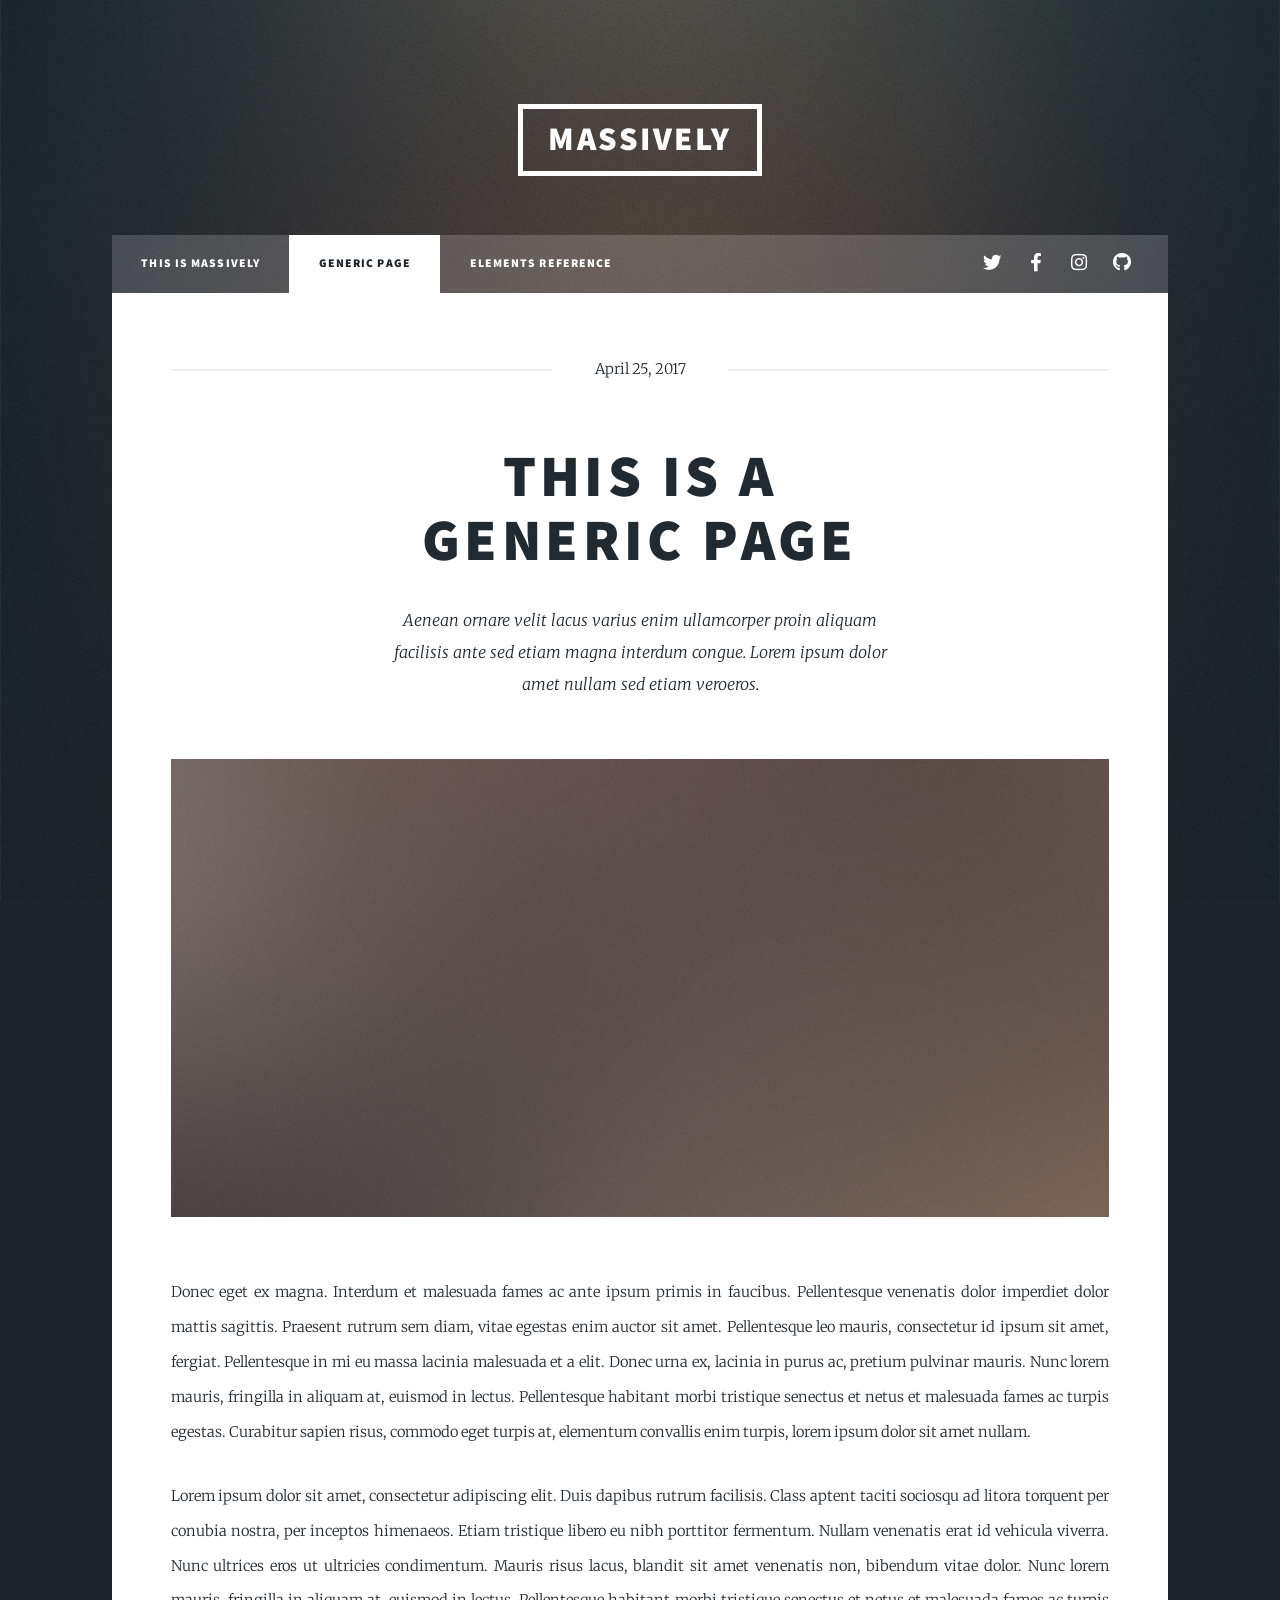
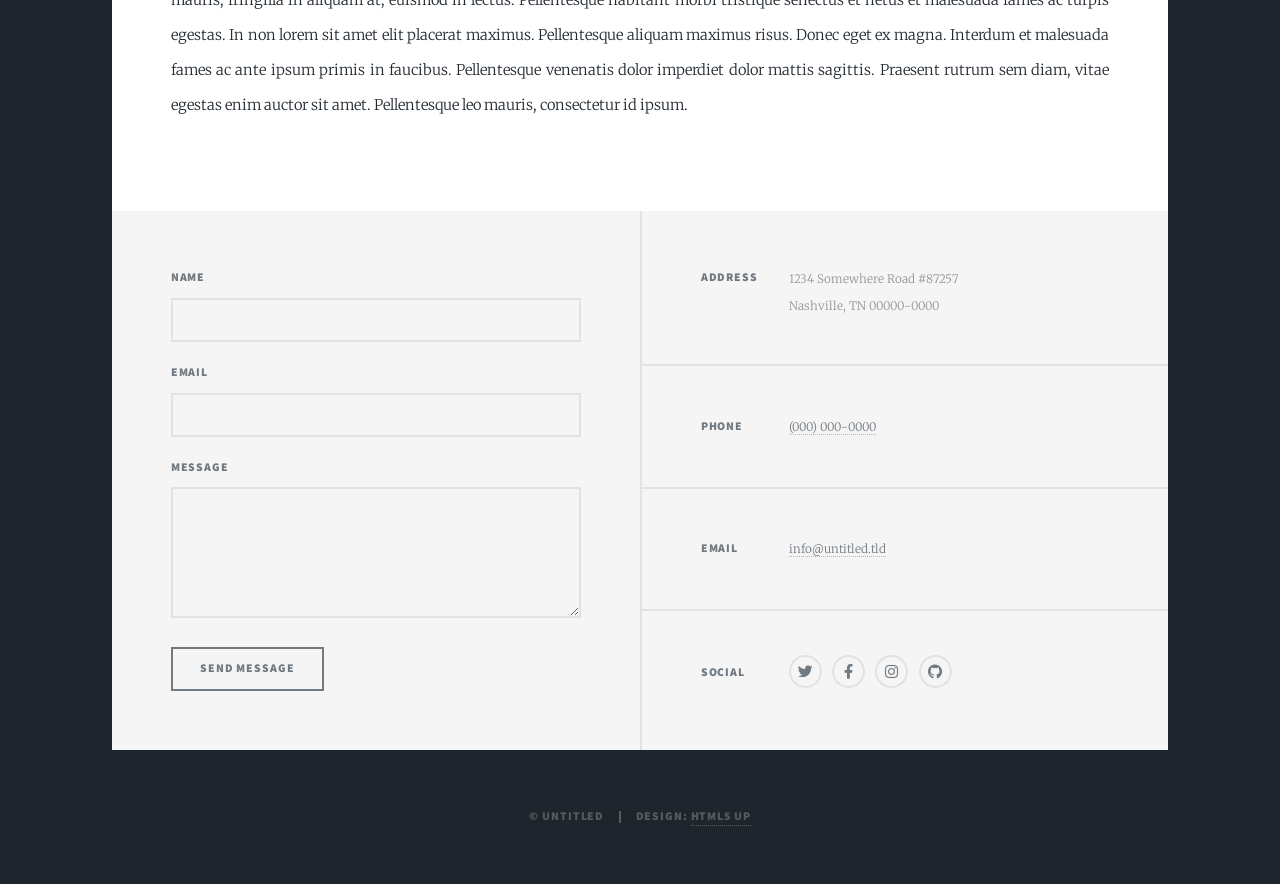
<file: generic.html>
<!DOCTYPE HTML>
<!--
	Massively by HTML5 UP
	html5up.net | @ajlkn
	Free for personal and commercial use under the CCA 3.0 license (html5up.net/license)
-->
<html>
	<head>
		<title>Generic Page - Massively by HTML5 UP</title>
		<meta charset="utf-8" />
		<meta name="viewport" content="width=device-width, initial-scale=1, user-scalable=no" />
		<link rel="stylesheet" href="assets/css/main.css" />
		<noscript><link rel="stylesheet" href="assets/css/noscript.css" /></noscript>
	</head>
	<body class="is-preload">

		<!-- Wrapper -->
			<div id="wrapper">

				<!-- Header -->
					<header id="header">
						<a href="index.html" class="logo">Massively</a>
					</header>

				<!-- Nav -->
					<nav id="nav">
						<ul class="links">
							<li><a href="index.html">This is Massively</a></li>
							<li class="active"><a href="generic.html">Generic Page</a></li>
							<li><a href="elements.html">Elements Reference</a></li>
						</ul>
						<ul class="icons">
							<li><a href="#" class="icon brands fa-twitter"><span class="label">Twitter</span></a></li>
							<li><a href="#" class="icon brands fa-facebook-f"><span class="label">Facebook</span></a></li>
							<li><a href="#" class="icon brands fa-instagram"><span class="label">Instagram</span></a></li>
							<li><a href="#" class="icon brands fa-github"><span class="label">GitHub</span></a></li>
						</ul>
					</nav>

				<!-- Main -->
					<div id="main">

						<!-- Post -->
							<section class="post">
								<header class="major">
									<span class="date">April 25, 2017</span>
									<h1>This is a<br />
									Generic Page</h1>
									<p>Aenean ornare velit lacus varius enim ullamcorper proin aliquam<br />
									facilisis ante sed etiam magna interdum congue. Lorem ipsum dolor<br />
									amet nullam sed etiam veroeros.</p>
								</header>
								<div class="image main"><img src="images/pic01.jpg" alt="" /></div>
								<p>Donec eget ex magna. Interdum et malesuada fames ac ante ipsum primis in faucibus. Pellentesque venenatis dolor imperdiet dolor mattis sagittis. Praesent rutrum sem diam, vitae egestas enim auctor sit amet. Pellentesque leo mauris, consectetur id ipsum sit amet, fergiat. Pellentesque in mi eu massa lacinia malesuada et a elit. Donec urna ex, lacinia in purus ac, pretium pulvinar mauris. Nunc lorem mauris, fringilla in aliquam at, euismod in lectus. Pellentesque habitant morbi tristique senectus et netus et malesuada fames ac turpis egestas. Curabitur sapien risus, commodo eget turpis at, elementum convallis enim turpis, lorem ipsum dolor sit amet nullam.</p>
								<p>Lorem ipsum dolor sit amet, consectetur adipiscing elit. Duis dapibus rutrum facilisis. Class aptent taciti sociosqu ad litora torquent per conubia nostra, per inceptos himenaeos. Etiam tristique libero eu nibh porttitor fermentum. Nullam venenatis erat id vehicula viverra. Nunc ultrices eros ut ultricies condimentum. Mauris risus lacus, blandit sit amet venenatis non, bibendum vitae dolor. Nunc lorem mauris, fringilla in aliquam at, euismod in lectus. Pellentesque habitant morbi tristique senectus et netus et malesuada fames ac turpis egestas. In non lorem sit amet elit placerat maximus. Pellentesque aliquam maximus risus. Donec eget ex magna. Interdum et malesuada fames ac ante ipsum primis in faucibus. Pellentesque venenatis dolor imperdiet dolor mattis sagittis. Praesent rutrum sem diam, vitae egestas enim auctor sit amet. Pellentesque leo mauris, consectetur id ipsum.</p>
							</section>

					</div>

				<!-- Footer -->
					<footer id="footer">
						<section>
							<form method="post" action="#">
								<div class="fields">
									<div class="field">
										<label for="name">Name</label>
										<input type="text" name="name" id="name" />
									</div>
									<div class="field">
										<label for="email">Email</label>
										<input type="text" name="email" id="email" />
									</div>
									<div class="field">
										<label for="message">Message</label>
										<textarea name="message" id="message" rows="3"></textarea>
									</div>
								</div>
								<ul class="actions">
									<li><input type="submit" value="Send Message" /></li>
								</ul>
							</form>
						</section>
						<section class="split contact">
							<section class="alt">
								<h3>Address</h3>
								<p>1234 Somewhere Road #87257<br />
								Nashville, TN 00000-0000</p>
							</section>
							<section>
								<h3>Phone</h3>
								<p><a href="#">(000) 000-0000</a></p>
							</section>
							<section>
								<h3>Email</h3>
								<p><a href="#">info@untitled.tld</a></p>
							</section>
							<section>
								<h3>Social</h3>
								<ul class="icons alt">
									<li><a href="#" class="icon brands alt fa-twitter"><span class="label">Twitter</span></a></li>
									<li><a href="#" class="icon brands alt fa-facebook-f"><span class="label">Facebook</span></a></li>
									<li><a href="#" class="icon brands alt fa-instagram"><span class="label">Instagram</span></a></li>
									<li><a href="#" class="icon brands alt fa-github"><span class="label">GitHub</span></a></li>
								</ul>
							</section>
						</section>
					</footer>

				<!-- Copyright -->
					<div id="copyright">
						<ul><li>&copy; Untitled</li><li>Design: <a href="https://html5up.net">HTML5 UP</a></li></ul>
					</div>

			</div>

		<!-- Scripts -->
			<script src="assets/js/jquery.min.js"></script>
			<script src="assets/js/jquery.scrollex.min.js"></script>
			<script src="assets/js/jquery.scrolly.min.js"></script>
			<script src="assets/js/browser.min.js"></script>
			<script src="assets/js/breakpoints.min.js"></script>
			<script src="assets/js/util.js"></script>
			<script src="assets/js/main.js"></script>

	</body>
</html>
</file>
<file: assets/css/main.css>
@import url(fontawesome-all.min.css);
@import url("https://fonts.googleapis.com/css?family=Merriweather:300,700,300italic,700italic|Source+Sans+Pro:900");

/*
	Massively by HTML5 UP
	html5up.net | @ajlkn
	Free for personal and commercial use under the CCA 3.0 license (html5up.net/license)
*/

html, body, div, span, applet, object,
iframe, h1, h2, h3, h4, h5, h6, p, blockquote,
pre, a, abbr, acronym, address, big, cite,
code, del, dfn, em, img, ins, kbd, q, s, samp,
small, strike, strong, sub, sup, tt, var, b,
u, i, center, dl, dt, dd, ol, ul, li, fieldset,
form, label, legend, table, caption, tbody,
tfoot, thead, tr, th, td, article, aside,
canvas, details, embed, figure, figcaption,
footer, header, hgroup, menu, nav, output, ruby,
section, summary, time, mark, audio, video {
	margin: 0;
	padding: 0;
	border: 0;
	font-size: 100%;
	font: inherit;
	vertical-align: baseline;}

article, aside, details, figcaption, figure,
footer, header, hgroup, menu, nav, section {
	display: block;}

menu {
	display: none !important;
}

body {
	line-height: 1;
}

ol, ul {
	list-style: none;
}

blockquote, q {
	quotes: none;
}

	blockquote:before, blockquote:after, q:before, q:after {
		content: '';
		content: none;
	}

table {
	border-collapse: collapse;
	border-spacing: 0;
}

body {
	-webkit-text-size-adjust: none;
}

mark {
	background-color: transparent;
	color: inherit;
}

input::-moz-focus-inner {
	border: 0;
	padding: 0;
}

input, select, textarea {
	-moz-appearance: none;
	-webkit-appearance: none;
	-ms-appearance: none;
	appearance: none;
}

/* Basic */

	@-ms-viewport {
		width: device-width;
	}

	body {
		-ms-overflow-style: scrollbar;
	}

	@media screen and (max-width: 480px) {

		html, body {
			min-width: 320px;
		}

	}

	html {
		box-sizing: border-box;
	}

	*, *:before, *:after {
		box-sizing: inherit;
	}

	body {
		background-color: #1e252d;
	}

		body.is-preload *, body.is-preload *:before, body.is-preload *:after {
			-moz-animation: none !important;
			-webkit-animation: none !important;
			-ms-animation: none !important;
			animation: none !important;
			-moz-transition: none !important;
			-webkit-transition: none !important;
			-ms-transition: none !important;
			transition: none !important;
		}

/* Type */

	html {
		font-size: 16pt;
	}

		@media screen and (max-width: 1680px) {

			html {
				font-size: 12pt;
			}

		}

		@media screen and (max-width: 1280px) {

			html {
				font-size: 11pt;
			}

		}

		@media screen and (max-width: 360px) {

			html {
				font-size: 10pt;
			}

		}

	body {
		color: #212931;
	}

	body, input, select, textarea {
		font-family: "Merriweather", Georgia, serif;
		font-weight: 300;
		font-size: 1rem;
		line-height: 2.375;
	}

	a {
		-moz-transition: color 0.2s ease-in-out, background-color 0.2s ease-in-out, border-color 0.2s ease-in-out, box-shadow 0.2s ease-in-out;
		-webkit-transition: color 0.2s ease-in-out, background-color 0.2s ease-in-out, border-color 0.2s ease-in-out, box-shadow 0.2s ease-in-out;
		-ms-transition: color 0.2s ease-in-out, background-color 0.2s ease-in-out, border-color 0.2s ease-in-out, box-shadow 0.2s ease-in-out;
		transition: color 0.2s ease-in-out, background-color 0.2s ease-in-out, border-color 0.2s ease-in-out, box-shadow 0.2s ease-in-out;
		border-bottom: dotted 1px;
		text-decoration: none;
	}

		a:hover {
			border-bottom-color: transparent;
		}

	strong, b {
		font-weight: 600;
	}

	em, i {
		font-style: italic;
	}

	p {
		text-align: justify;
		margin: 0 0 2rem 0;
	}

	h1, h2, h3, h4, h5, h6 {
		font-family: "Source Sans Pro", Helvetica, sans-serif;
		font-weight: 900;
		line-height: 1.5;
		letter-spacing: 0.075em;
		text-transform: uppercase;
		margin: 0 0 1rem 0;
	}

		h1 a, h2 a, h3 a, h4 a, h5 a, h6 a {
			border-bottom: 0;
			color: inherit;
			text-decoration: none;
		}

	h1 {
		font-size: 4rem;
		line-height: 1.1;
		margin: 0 0 2rem 0;
	}

	h2 {
		font-size: 1.75rem;
		line-height: 1.3;
		margin: 0 0 1.5rem 0;
	}

	h3 {
		font-size: 1.25rem;
		margin: 0 0 1.5rem 0;
	}

	h4 {
		font-size: 1rem;
	}

	h5 {
		font-size: 0.9rem;
	}

	h6 {
		font-size: 0.8rem;
	}

	sub {
		font-size: 0.8rem;
		position: relative;
		top: 0.5rem;
	}

	sup {
		font-size: 0.8rem;
		position: relative;
		top: -0.5rem;
	}

	blockquote {
		border-left: solid 4px;
		font-style: italic;
		margin: 0 0 2rem 0;
		padding: 0.5rem 0 0.5rem 2rem;
	}

	code {
		border: solid 2px;
		font-family: "Courier New", monospace;
		font-size: 0.9rem;
		margin: 0 0.25rem;
		padding: 0.25rem 0.65rem;
	}

	pre {
		-webkit-overflow-scrolling: touch;
		font-family: "Courier New", monospace;
		font-size: 0.9rem;
		margin: 0 0 2rem 0;
	}

		pre code {
			display: block;
			line-height: 1.75;
			padding: 1rem 1.5rem;
			overflow-x: auto;
		}

	hr {
		border: 0;
		border-bottom: solid 2px;
		margin: 3rem 0;
	}

		hr.major {
			margin: 5rem 0;
		}

	.align-left {
		text-align: left;
	}

	.align-center {
		text-align: center;
	}

	.align-right {
		text-align: right;
	}

	input, select, textarea {
		color: #212931;
	}

	a {
		color: #212931;
		border-bottom-color: rgba(33, 41, 49, 0.5);
	}

		a:hover {
			border-bottom-color: transparent;
			color: #18bfef !important;
		}

	strong, b {
		color: #212931;
	}

	h1, h2, h3, h4, h5, h6 {
		color: #212931;
	}

	blockquote {
		border-left-color: #eeeeee;
	}

	code {
		background: rgba(220, 220, 220, 0.25);
		border-color: #eeeeee;
	}

	hr {
		border-bottom-color: #eeeeee;
	}

/* Row */

	.row {
		display: flex;
		flex-wrap: wrap;
		box-sizing: border-box;
		align-items: stretch;
	}

		.row > * {
			box-sizing: border-box;
		}

		.row.gtr-uniform > * > :last-child {
			margin-bottom: 0;
		}

		.row.aln-left {
			justify-content: flex-start;
		}

		.row.aln-center {
			justify-content: center;
		}

		.row.aln-right {
			justify-content: flex-end;
		}

		.row.aln-top {
			align-items: flex-start;
		}

		.row.aln-middle {
			align-items: center;
		}

		.row.aln-bottom {
			align-items: flex-end;
		}

		.row > .imp {
			order: -1;
		}

		.row > .col-1 {
			width: 8.33333%;
		}

		.row > .off-1 {
			margin-left: 8.33333%;
		}

		.row > .col-2 {
			width: 16.66667%;
		}

		.row > .off-2 {
			margin-left: 16.66667%;
		}

		.row > .col-3 {
			width: 25%;
		}

		.row > .off-3 {
			margin-left: 25%;
		}

		.row > .col-4 {
			width: 33.33333%;
		}

		.row > .off-4 {
			margin-left: 33.33333%;
		}

		.row > .col-5 {
			width: 41.66667%;
		}

		.row > .off-5 {
			margin-left: 41.66667%;
		}

		.row > .col-6 {
			width: 50%;
		}

		.row > .off-6 {
			margin-left: 50%;
		}

		.row > .col-7 {
			width: 58.33333%;
		}

		.row > .off-7 {
			margin-left: 58.33333%;
		}

		.row > .col-8 {
			width: 66.66667%;
		}

		.row > .off-8 {
			margin-left: 66.66667%;
		}

		.row > .col-9 {
			width: 75%;
		}

		.row > .off-9 {
			margin-left: 75%;
		}

		.row > .col-10 {
			width: 83.33333%;
		}

		.row > .off-10 {
			margin-left: 83.33333%;
		}

		.row > .col-11 {
			width: 91.66667%;
		}

		.row > .off-11 {
			margin-left: 91.66667%;
		}

		.row > .col-12 {
			width: 100%;
		}

		.row > .off-12 {
			margin-left: 100%;
		}

		.row.gtr-0 {
			margin-top: 0;
			margin-left: 0rem;
		}

			.row.gtr-0 > * {
				padding: 0 0 0 0rem;
			}

			.row.gtr-0.gtr-uniform {
				margin-top: 0rem;
			}

				.row.gtr-0.gtr-uniform > * {
					padding-top: 0rem;
				}

		.row.gtr-25 {
			margin-top: 0;
			margin-left: -0.375rem;
		}

			.row.gtr-25 > * {
				padding: 0 0 0 0.375rem;
			}

			.row.gtr-25.gtr-uniform {
				margin-top: -0.375rem;
			}

				.row.gtr-25.gtr-uniform > * {
					padding-top: 0.375rem;
				}

		.row.gtr-50 {
			margin-top: 0;
			margin-left: -0.75rem;
		}

			.row.gtr-50 > * {
				padding: 0 0 0 0.75rem;
			}

			.row.gtr-50.gtr-uniform {
				margin-top: -0.75rem;
			}

				.row.gtr-50.gtr-uniform > * {
					padding-top: 0.75rem;
				}

		.row {
			margin-top: 0;
			margin-left: -1.5rem;
		}

			.row > * {
				padding: 0 0 0 1.5rem;
			}

			.row.gtr-uniform {
				margin-top: -1.5rem;
			}

				.row.gtr-uniform > * {
					padding-top: 1.5rem;
				}

		.row.gtr-150 {
			margin-top: 0;
			margin-left: -2.25rem;
		}

			.row.gtr-150 > * {
				padding: 0 0 0 2.25rem;
			}

			.row.gtr-150.gtr-uniform {
				margin-top: -2.25rem;
			}

				.row.gtr-150.gtr-uniform > * {
					padding-top: 2.25rem;
				}

		.row.gtr-200 {
			margin-top: 0;
			margin-left: -3rem;
		}

			.row.gtr-200 > * {
				padding: 0 0 0 3rem;
			}

			.row.gtr-200.gtr-uniform {
				margin-top: -3rem;
			}

				.row.gtr-200.gtr-uniform > * {
					padding-top: 3rem;
				}

		@media screen and (max-width: 1680px) {

			.row {
				display: flex;
				flex-wrap: wrap;
				box-sizing: border-box;
				align-items: stretch;
			}

				.row > * {
					box-sizing: border-box;
				}

				.row.gtr-uniform > * > :last-child {
					margin-bottom: 0;
				}

				.row.aln-left {
					justify-content: flex-start;
				}

				.row.aln-center {
					justify-content: center;
				}

				.row.aln-right {
					justify-content: flex-end;
				}

				.row.aln-top {
					align-items: flex-start;
				}

				.row.aln-middle {
					align-items: center;
				}

				.row.aln-bottom {
					align-items: flex-end;
				}

				.row > .imp-xlarge {
					order: -1;
				}

				.row > .col-1-xlarge {
					width: 8.33333%;
				}

				.row > .off-1-xlarge {
					margin-left: 8.33333%;
				}

				.row > .col-2-xlarge {
					width: 16.66667%;
				}

				.row > .off-2-xlarge {
					margin-left: 16.66667%;
				}

				.row > .col-3-xlarge {
					width: 25%;
				}

				.row > .off-3-xlarge {
					margin-left: 25%;
				}

				.row > .col-4-xlarge {
					width: 33.33333%;
				}

				.row > .off-4-xlarge {
					margin-left: 33.33333%;
				}

				.row > .col-5-xlarge {
					width: 41.66667%;
				}

				.row > .off-5-xlarge {
					margin-left: 41.66667%;
				}

				.row > .col-6-xlarge {
					width: 50%;
				}

				.row > .off-6-xlarge {
					margin-left: 50%;
				}

				.row > .col-7-xlarge {
					width: 58.33333%;
				}

				.row > .off-7-xlarge {
					margin-left: 58.33333%;
				}

				.row > .col-8-xlarge {
					width: 66.66667%;
				}

				.row > .off-8-xlarge {
					margin-left: 66.66667%;
				}

				.row > .col-9-xlarge {
					width: 75%;
				}

				.row > .off-9-xlarge {
					margin-left: 75%;
				}

				.row > .col-10-xlarge {
					width: 83.33333%;
				}

				.row > .off-10-xlarge {
					margin-left: 83.33333%;
				}

				.row > .col-11-xlarge {
					width: 91.66667%;
				}

				.row > .off-11-xlarge {
					margin-left: 91.66667%;
				}

				.row > .col-12-xlarge {
					width: 100%;
				}

				.row > .off-12-xlarge {
					margin-left: 100%;
				}

				.row.gtr-0 {
					margin-top: 0;
					margin-left: 0rem;
				}

					.row.gtr-0 > * {
						padding: 0 0 0 0rem;
					}

					.row.gtr-0.gtr-uniform {
						margin-top: 0rem;
					}

						.row.gtr-0.gtr-uniform > * {
							padding-top: 0rem;
						}

				.row.gtr-25 {
					margin-top: 0;
					margin-left: -0.375rem;
				}

					.row.gtr-25 > * {
						padding: 0 0 0 0.375rem;
					}

					.row.gtr-25.gtr-uniform {
						margin-top: -0.375rem;
					}

						.row.gtr-25.gtr-uniform > * {
							padding-top: 0.375rem;
						}

				.row.gtr-50 {
					margin-top: 0;
					margin-left: -0.75rem;
				}

					.row.gtr-50 > * {
						padding: 0 0 0 0.75rem;
					}

					.row.gtr-50.gtr-uniform {
						margin-top: -0.75rem;
					}

						.row.gtr-50.gtr-uniform > * {
							padding-top: 0.75rem;
						}

				.row {
					margin-top: 0;
					margin-left: -1.5rem;
				}

					.row > * {
						padding: 0 0 0 1.5rem;
					}

					.row.gtr-uniform {
						margin-top: -1.5rem;
					}

						.row.gtr-uniform > * {
							padding-top: 1.5rem;
						}

				.row.gtr-150 {
					margin-top: 0;
					margin-left: -2.25rem;
				}

					.row.gtr-150 > * {
						padding: 0 0 0 2.25rem;
					}

					.row.gtr-150.gtr-uniform {
						margin-top: -2.25rem;
					}

						.row.gtr-150.gtr-uniform > * {
							padding-top: 2.25rem;
						}

				.row.gtr-200 {
					margin-top: 0;
					margin-left: -3rem;
				}

					.row.gtr-200 > * {
						padding: 0 0 0 3rem;
					}

					.row.gtr-200.gtr-uniform {
						margin-top: -3rem;
					}

						.row.gtr-200.gtr-uniform > * {
							padding-top: 3rem;
						}

		}

		@media screen and (max-width: 1280px) {

			.row {
				display: flex;
				flex-wrap: wrap;
				box-sizing: border-box;
				align-items: stretch;
			}

				.row > * {
					box-sizing: border-box;
				}

				.row.gtr-uniform > * > :last-child {
					margin-bottom: 0;
				}

				.row.aln-left {
					justify-content: flex-start;
				}

				.row.aln-center {
					justify-content: center;
				}

				.row.aln-right {
					justify-content: flex-end;
				}

				.row.aln-top {
					align-items: flex-start;
				}

				.row.aln-middle {
					align-items: center;
				}

				.row.aln-bottom {
					align-items: flex-end;
				}

				.row > .imp-large {
					order: -1;
				}

				.row > .col-1-large {
					width: 8.33333%;
				}

				.row > .off-1-large {
					margin-left: 8.33333%;
				}

				.row > .col-2-large {
					width: 16.66667%;
				}

				.row > .off-2-large {
					margin-left: 16.66667%;
				}

				.row > .col-3-large {
					width: 25%;
				}

				.row > .off-3-large {
					margin-left: 25%;
				}

				.row > .col-4-large {
					width: 33.33333%;
				}

				.row > .off-4-large {
					margin-left: 33.33333%;
				}

				.row > .col-5-large {
					width: 41.66667%;
				}

				.row > .off-5-large {
					margin-left: 41.66667%;
				}

				.row > .col-6-large {
					width: 50%;
				}

				.row > .off-6-large {
					margin-left: 50%;
				}

				.row > .col-7-large {
					width: 58.33333%;
				}

				.row > .off-7-large {
					margin-left: 58.33333%;
				}

				.row > .col-8-large {
					width: 66.66667%;
				}

				.row > .off-8-large {
					margin-left: 66.66667%;
				}

				.row > .col-9-large {
					width: 75%;
				}

				.row > .off-9-large {
					margin-left: 75%;
				}

				.row > .col-10-large {
					width: 83.33333%;
				}

				.row > .off-10-large {
					margin-left: 83.33333%;
				}

				.row > .col-11-large {
					width: 91.66667%;
				}

				.row > .off-11-large {
					margin-left: 91.66667%;
				}

				.row > .col-12-large {
					width: 100%;
				}

				.row > .off-12-large {
					margin-left: 100%;
				}

				.row.gtr-0 {
					margin-top: 0;
					margin-left: 0rem;
				}

					.row.gtr-0 > * {
						padding: 0 0 0 0rem;
					}

					.row.gtr-0.gtr-uniform {
						margin-top: 0rem;
					}

						.row.gtr-0.gtr-uniform > * {
							padding-top: 0rem;
						}

				.row.gtr-25 {
					margin-top: 0;
					margin-left: -0.375rem;
				}

					.row.gtr-25 > * {
						padding: 0 0 0 0.375rem;
					}

					.row.gtr-25.gtr-uniform {
						margin-top: -0.375rem;
					}

						.row.gtr-25.gtr-uniform > * {
							padding-top: 0.375rem;
						}

				.row.gtr-50 {
					margin-top: 0;
					margin-left: -0.75rem;
				}

					.row.gtr-50 > * {
						padding: 0 0 0 0.75rem;
					}

					.row.gtr-50.gtr-uniform {
						margin-top: -0.75rem;
					}

						.row.gtr-50.gtr-uniform > * {
							padding-top: 0.75rem;
						}

				.row {
					margin-top: 0;
					margin-left: -1.5rem;
				}

					.row > * {
						padding: 0 0 0 1.5rem;
					}

					.row.gtr-uniform {
						margin-top: -1.5rem;
					}

						.row.gtr-uniform > * {
							padding-top: 1.5rem;
						}

				.row.gtr-150 {
					margin-top: 0;
					margin-left: -2.25rem;
				}

					.row.gtr-150 > * {
						padding: 0 0 0 2.25rem;
					}

					.row.gtr-150.gtr-uniform {
						margin-top: -2.25rem;
					}

						.row.gtr-150.gtr-uniform > * {
							padding-top: 2.25rem;
						}

				.row.gtr-200 {
					margin-top: 0;
					margin-left: -3rem;
				}

					.row.gtr-200 > * {
						padding: 0 0 0 3rem;
					}

					.row.gtr-200.gtr-uniform {
						margin-top: -3rem;
					}

						.row.gtr-200.gtr-uniform > * {
							padding-top: 3rem;
						}

		}

		@media screen and (max-width: 980px) {

			.row {
				display: flex;
				flex-wrap: wrap;
				box-sizing: border-box;
				align-items: stretch;
			}

				.row > * {
					box-sizing: border-box;
				}

				.row.gtr-uniform > * > :last-child {
					margin-bottom: 0;
				}

				.row.aln-left {
					justify-content: flex-start;
				}

				.row.aln-center {
					justify-content: center;
				}

				.row.aln-right {
					justify-content: flex-end;
				}

				.row.aln-top {
					align-items: flex-start;
				}

				.row.aln-middle {
					align-items: center;
				}

				.row.aln-bottom {
					align-items: flex-end;
				}

				.row > .imp-medium {
					order: -1;
				}

				.row > .col-1-medium {
					width: 8.33333%;
				}

				.row > .off-1-medium {
					margin-left: 8.33333%;
				}

				.row > .col-2-medium {
					width: 16.66667%;
				}

				.row > .off-2-medium {
					margin-left: 16.66667%;
				}

				.row > .col-3-medium {
					width: 25%;
				}

				.row > .off-3-medium {
					margin-left: 25%;
				}

				.row > .col-4-medium {
					width: 33.33333%;
				}

				.row > .off-4-medium {
					margin-left: 33.33333%;
				}

				.row > .col-5-medium {
					width: 41.66667%;
				}

				.row > .off-5-medium {
					margin-left: 41.66667%;
				}

				.row > .col-6-medium {
					width: 50%;
				}

				.row > .off-6-medium {
					margin-left: 50%;
				}

				.row > .col-7-medium {
					width: 58.33333%;
				}

				.row > .off-7-medium {
					margin-left: 58.33333%;
				}

				.row > .col-8-medium {
					width: 66.66667%;
				}

				.row > .off-8-medium {
					margin-left: 66.66667%;
				}

				.row > .col-9-medium {
					width: 75%;
				}

				.row > .off-9-medium {
					margin-left: 75%;
				}

				.row > .col-10-medium {
					width: 83.33333%;
				}

				.row > .off-10-medium {
					margin-left: 83.33333%;
				}

				.row > .col-11-medium {
					width: 91.66667%;
				}

				.row > .off-11-medium {
					margin-left: 91.66667%;
				}

				.row > .col-12-medium {
					width: 100%;
				}

				.row > .off-12-medium {
					margin-left: 100%;
				}

				.row.gtr-0 {
					margin-top: 0;
					margin-left: 0rem;
				}

					.row.gtr-0 > * {
						padding: 0 0 0 0rem;
					}

					.row.gtr-0.gtr-uniform {
						margin-top: 0rem;
					}

						.row.gtr-0.gtr-uniform > * {
							padding-top: 0rem;
						}

				.row.gtr-25 {
					margin-top: 0;
					margin-left: -0.375rem;
				}

					.row.gtr-25 > * {
						padding: 0 0 0 0.375rem;
					}

					.row.gtr-25.gtr-uniform {
						margin-top: -0.375rem;
					}

						.row.gtr-25.gtr-uniform > * {
							padding-top: 0.375rem;
						}

				.row.gtr-50 {
					margin-top: 0;
					margin-left: -0.75rem;
				}

					.row.gtr-50 > * {
						padding: 0 0 0 0.75rem;
					}

					.row.gtr-50.gtr-uniform {
						margin-top: -0.75rem;
					}

						.row.gtr-50.gtr-uniform > * {
							padding-top: 0.75rem;
						}

				.row {
					margin-top: 0;
					margin-left: -1.5rem;
				}

					.row > * {
						padding: 0 0 0 1.5rem;
					}

					.row.gtr-uniform {
						margin-top: -1.5rem;
					}

						.row.gtr-uniform > * {
							padding-top: 1.5rem;
						}

				.row.gtr-150 {
					margin-top: 0;
					margin-left: -2.25rem;
				}

					.row.gtr-150 > * {
						padding: 0 0 0 2.25rem;
					}

					.row.gtr-150.gtr-uniform {
						margin-top: -2.25rem;
					}

						.row.gtr-150.gtr-uniform > * {
							padding-top: 2.25rem;
						}

				.row.gtr-200 {
					margin-top: 0;
					margin-left: -3rem;
				}

					.row.gtr-200 > * {
						padding: 0 0 0 3rem;
					}

					.row.gtr-200.gtr-uniform {
						margin-top: -3rem;
					}

						.row.gtr-200.gtr-uniform > * {
							padding-top: 3rem;
						}

		}

		@media screen and (max-width: 736px) {

			.row {
				display: flex;
				flex-wrap: wrap;
				box-sizing: border-box;
				align-items: stretch;
			}

				.row > * {
					box-sizing: border-box;
				}

				.row.gtr-uniform > * > :last-child {
					margin-bottom: 0;
				}

				.row.aln-left {
					justify-content: flex-start;
				}

				.row.aln-center {
					justify-content: center;
				}

				.row.aln-right {
					justify-content: flex-end;
				}

				.row.aln-top {
					align-items: flex-start;
				}

				.row.aln-middle {
					align-items: center;
				}

				.row.aln-bottom {
					align-items: flex-end;
				}

				.row > .imp-small {
					order: -1;
				}

				.row > .col-1-small {
					width: 8.33333%;
				}

				.row > .off-1-small {
					margin-left: 8.33333%;
				}

				.row > .col-2-small {
					width: 16.66667%;
				}

				.row > .off-2-small {
					margin-left: 16.66667%;
				}

				.row > .col-3-small {
					width: 25%;
				}

				.row > .off-3-small {
					margin-left: 25%;
				}

				.row > .col-4-small {
					width: 33.33333%;
				}

				.row > .off-4-small {
					margin-left: 33.33333%;
				}

				.row > .col-5-small {
					width: 41.66667%;
				}

				.row > .off-5-small {
					margin-left: 41.66667%;
				}

				.row > .col-6-small {
					width: 50%;
				}

				.row > .off-6-small {
					margin-left: 50%;
				}

				.row > .col-7-small {
					width: 58.33333%;
				}

				.row > .off-7-small {
					margin-left: 58.33333%;
				}

				.row > .col-8-small {
					width: 66.66667%;
				}

				.row > .off-8-small {
					margin-left: 66.66667%;
				}

				.row > .col-9-small {
					width: 75%;
				}

				.row > .off-9-small {
					margin-left: 75%;
				}

				.row > .col-10-small {
					width: 83.33333%;
				}

				.row > .off-10-small {
					margin-left: 83.33333%;
				}

				.row > .col-11-small {
					width: 91.66667%;
				}

				.row > .off-11-small {
					margin-left: 91.66667%;
				}

				.row > .col-12-small {
					width: 100%;
				}

				.row > .off-12-small {
					margin-left: 100%;
				}

				.row.gtr-0 {
					margin-top: 0;
					margin-left: 0rem;
				}

					.row.gtr-0 > * {
						padding: 0 0 0 0rem;
					}

					.row.gtr-0.gtr-uniform {
						margin-top: 0rem;
					}

						.row.gtr-0.gtr-uniform > * {
							padding-top: 0rem;
						}

				.row.gtr-25 {
					margin-top: 0;
					margin-left: -0.375rem;
				}

					.row.gtr-25 > * {
						padding: 0 0 0 0.375rem;
					}

					.row.gtr-25.gtr-uniform {
						margin-top: -0.375rem;
					}

						.row.gtr-25.gtr-uniform > * {
							padding-top: 0.375rem;
						}

				.row.gtr-50 {
					margin-top: 0;
					margin-left: -0.75rem;
				}

					.row.gtr-50 > * {
						padding: 0 0 0 0.75rem;
					}

					.row.gtr-50.gtr-uniform {
						margin-top: -0.75rem;
					}

						.row.gtr-50.gtr-uniform > * {
							padding-top: 0.75rem;
						}

				.row {
					margin-top: 0;
					margin-left: -1.5rem;
				}

					.row > * {
						padding: 0 0 0 1.5rem;
					}

					.row.gtr-uniform {
						margin-top: -1.5rem;
					}

						.row.gtr-uniform > * {
							padding-top: 1.5rem;
						}

				.row.gtr-150 {
					margin-top: 0;
					margin-left: -2.25rem;
				}

					.row.gtr-150 > * {
						padding: 0 0 0 2.25rem;
					}

					.row.gtr-150.gtr-uniform {
						margin-top: -2.25rem;
					}

						.row.gtr-150.gtr-uniform > * {
							padding-top: 2.25rem;
						}

				.row.gtr-200 {
					margin-top: 0;
					margin-left: -3rem;
				}

					.row.gtr-200 > * {
						padding: 0 0 0 3rem;
					}

					.row.gtr-200.gtr-uniform {
						margin-top: -3rem;
					}

						.row.gtr-200.gtr-uniform > * {
							padding-top: 3rem;
						}

		}

		@media screen and (max-width: 480px) {

			.row {
				display: flex;
				flex-wrap: wrap;
				box-sizing: border-box;
				align-items: stretch;
			}

				.row > * {
					box-sizing: border-box;
				}

				.row.gtr-uniform > * > :last-child {
					margin-bottom: 0;
				}

				.row.aln-left {
					justify-content: flex-start;
				}

				.row.aln-center {
					justify-content: center;
				}

				.row.aln-right {
					justify-content: flex-end;
				}

				.row.aln-top {
					align-items: flex-start;
				}

				.row.aln-middle {
					align-items: center;
				}

				.row.aln-bottom {
					align-items: flex-end;
				}

				.row > .imp-xsmall {
					order: -1;
				}

				.row > .col-1-xsmall {
					width: 8.33333%;
				}

				.row > .off-1-xsmall {
					margin-left: 8.33333%;
				}

				.row > .col-2-xsmall {
					width: 16.66667%;
				}

				.row > .off-2-xsmall {
					margin-left: 16.66667%;
				}

				.row > .col-3-xsmall {
					width: 25%;
				}

				.row > .off-3-xsmall {
					margin-left: 25%;
				}

				.row > .col-4-xsmall {
					width: 33.33333%;
				}

				.row > .off-4-xsmall {
					margin-left: 33.33333%;
				}

				.row > .col-5-xsmall {
					width: 41.66667%;
				}

				.row > .off-5-xsmall {
					margin-left: 41.66667%;
				}

				.row > .col-6-xsmall {
					width: 50%;
				}

				.row > .off-6-xsmall {
					margin-left: 50%;
				}

				.row > .col-7-xsmall {
					width: 58.33333%;
				}

				.row > .off-7-xsmall {
					margin-left: 58.33333%;
				}

				.row > .col-8-xsmall {
					width: 66.66667%;
				}

				.row > .off-8-xsmall {
					margin-left: 66.66667%;
				}

				.row > .col-9-xsmall {
					width: 75%;
				}

				.row > .off-9-xsmall {
					margin-left: 75%;
				}

				.row > .col-10-xsmall {
					width: 83.33333%;
				}

				.row > .off-10-xsmall {
					margin-left: 83.33333%;
				}

				.row > .col-11-xsmall {
					width: 91.66667%;
				}

				.row > .off-11-xsmall {
					margin-left: 91.66667%;
				}

				.row > .col-12-xsmall {
					width: 100%;
				}

				.row > .off-12-xsmall {
					margin-left: 100%;
				}

				.row.gtr-0 {
					margin-top: 0;
					margin-left: 0rem;
				}

					.row.gtr-0 > * {
						padding: 0 0 0 0rem;
					}

					.row.gtr-0.gtr-uniform {
						margin-top: 0rem;
					}

						.row.gtr-0.gtr-uniform > * {
							padding-top: 0rem;
						}

				.row.gtr-25 {
					margin-top: 0;
					margin-left: -0.375rem;
				}

					.row.gtr-25 > * {
						padding: 0 0 0 0.375rem;
					}

					.row.gtr-25.gtr-uniform {
						margin-top: -0.375rem;
					}

						.row.gtr-25.gtr-uniform > * {
							padding-top: 0.375rem;
						}

				.row.gtr-50 {
					margin-top: 0;
					margin-left: -0.75rem;
				}

					.row.gtr-50 > * {
						padding: 0 0 0 0.75rem;
					}

					.row.gtr-50.gtr-uniform {
						margin-top: -0.75rem;
					}

						.row.gtr-50.gtr-uniform > * {
							padding-top: 0.75rem;
						}

				.row {
					margin-top: 0;
					margin-left: -1.5rem;
				}

					.row > * {
						padding: 0 0 0 1.5rem;
					}

					.row.gtr-uniform {
						margin-top: -1.5rem;
					}

						.row.gtr-uniform > * {
							padding-top: 1.5rem;
						}

				.row.gtr-150 {
					margin-top: 0;
					margin-left: -2.25rem;
				}

					.row.gtr-150 > * {
						padding: 0 0 0 2.25rem;
					}

					.row.gtr-150.gtr-uniform {
						margin-top: -2.25rem;
					}

						.row.gtr-150.gtr-uniform > * {
							padding-top: 2.25rem;
						}

				.row.gtr-200 {
					margin-top: 0;
					margin-left: -3rem;
				}

					.row.gtr-200 > * {
						padding: 0 0 0 3rem;
					}

					.row.gtr-200.gtr-uniform {
						margin-top: -3rem;
					}

						.row.gtr-200.gtr-uniform > * {
							padding-top: 3rem;
						}

		}

		@media screen and (max-width: 360px) {

			.row {
				display: flex;
				flex-wrap: wrap;
				box-sizing: border-box;
				align-items: stretch;
			}

				.row > * {
					box-sizing: border-box;
				}

				.row.gtr-uniform > * > :last-child {
					margin-bottom: 0;
				}

				.row.aln-left {
					justify-content: flex-start;
				}

				.row.aln-center {
					justify-content: center;
				}

				.row.aln-right {
					justify-content: flex-end;
				}

				.row.aln-top {
					align-items: flex-start;
				}

				.row.aln-middle {
					align-items: center;
				}

				.row.aln-bottom {
					align-items: flex-end;
				}

				.row > .imp-xxsmall {
					order: -1;
				}

				.row > .col-1-xxsmall {
					width: 8.33333%;
				}

				.row > .off-1-xxsmall {
					margin-left: 8.33333%;
				}

				.row > .col-2-xxsmall {
					width: 16.66667%;
				}

				.row > .off-2-xxsmall {
					margin-left: 16.66667%;
				}

				.row > .col-3-xxsmall {
					width: 25%;
				}

				.row > .off-3-xxsmall {
					margin-left: 25%;
				}

				.row > .col-4-xxsmall {
					width: 33.33333%;
				}

				.row > .off-4-xxsmall {
					margin-left: 33.33333%;
				}

				.row > .col-5-xxsmall {
					width: 41.66667%;
				}

				.row > .off-5-xxsmall {
					margin-left: 41.66667%;
				}

				.row > .col-6-xxsmall {
					width: 50%;
				}

				.row > .off-6-xxsmall {
					margin-left: 50%;
				}

				.row > .col-7-xxsmall {
					width: 58.33333%;
				}

				.row > .off-7-xxsmall {
					margin-left: 58.33333%;
				}

				.row > .col-8-xxsmall {
					width: 66.66667%;
				}

				.row > .off-8-xxsmall {
					margin-left: 66.66667%;
				}

				.row > .col-9-xxsmall {
					width: 75%;
				}

				.row > .off-9-xxsmall {
					margin-left: 75%;
				}

				.row > .col-10-xxsmall {
					width: 83.33333%;
				}

				.row > .off-10-xxsmall {
					margin-left: 83.33333%;
				}

				.row > .col-11-xxsmall {
					width: 91.66667%;
				}

				.row > .off-11-xxsmall {
					margin-left: 91.66667%;
				}

				.row > .col-12-xxsmall {
					width: 100%;
				}

				.row > .off-12-xxsmall {
					margin-left: 100%;
				}

				.row.gtr-0 {
					margin-top: 0;
					margin-left: 0rem;
				}

					.row.gtr-0 > * {
						padding: 0 0 0 0rem;
					}

					.row.gtr-0.gtr-uniform {
						margin-top: 0rem;
					}

						.row.gtr-0.gtr-uniform > * {
							padding-top: 0rem;
						}

				.row.gtr-25 {
					margin-top: 0;
					margin-left: -0.375rem;
				}

					.row.gtr-25 > * {
						padding: 0 0 0 0.375rem;
					}

					.row.gtr-25.gtr-uniform {
						margin-top: -0.375rem;
					}

						.row.gtr-25.gtr-uniform > * {
							padding-top: 0.375rem;
						}

				.row.gtr-50 {
					margin-top: 0;
					margin-left: -0.75rem;
				}

					.row.gtr-50 > * {
						padding: 0 0 0 0.75rem;
					}

					.row.gtr-50.gtr-uniform {
						margin-top: -0.75rem;
					}

						.row.gtr-50.gtr-uniform > * {
							padding-top: 0.75rem;
						}

				.row {
					margin-top: 0;
					margin-left: -1.5rem;
				}

					.row > * {
						padding: 0 0 0 1.5rem;
					}

					.row.gtr-uniform {
						margin-top: -1.5rem;
					}

						.row.gtr-uniform > * {
							padding-top: 1.5rem;
						}

				.row.gtr-150 {
					margin-top: 0;
					margin-left: -2.25rem;
				}

					.row.gtr-150 > * {
						padding: 0 0 0 2.25rem;
					}

					.row.gtr-150.gtr-uniform {
						margin-top: -2.25rem;
					}

						.row.gtr-150.gtr-uniform > * {
							padding-top: 2.25rem;
						}

				.row.gtr-200 {
					margin-top: 0;
					margin-left: -3rem;
				}

					.row.gtr-200 > * {
						padding: 0 0 0 3rem;
					}

					.row.gtr-200.gtr-uniform {
						margin-top: -3rem;
					}

						.row.gtr-200.gtr-uniform > * {
							padding-top: 3rem;
						}

		}

/* Box */

	.box {
		border: solid 2px;
		margin-bottom: 2rem;
		padding: 1.5rem;
	}

		.box > :last-child,
		.box > :last-child > :last-child,
		.box > :last-child > :last-child > :last-child {
			margin-bottom: 0;
		}

		.box.alt {
			border: 0;
			border-radius: 0;
			padding: 0;
		}

	.box {
		border-color: #eeeeee;
	}

/* Button */

	input[type="submit"],
	input[type="reset"],
	input[type="button"],
	button,
	.button {
		-moz-appearance: none;
		-webkit-appearance: none;
		-ms-appearance: none;
		appearance: none;
		-moz-transition: background-color 0.2s ease-in-out, box-shadow 0.2s ease-in-out, color 0.2s ease-in-out;
		-webkit-transition: background-color 0.2s ease-in-out, box-shadow 0.2s ease-in-out, color 0.2s ease-in-out;
		-ms-transition: background-color 0.2s ease-in-out, box-shadow 0.2s ease-in-out, color 0.2s ease-in-out;
		transition: background-color 0.2s ease-in-out, box-shadow 0.2s ease-in-out, color 0.2s ease-in-out;
		border: 0;
		border-radius: 0;
		cursor: pointer;
		display: inline-block;
		font-family: "Source Sans Pro", Helvetica, sans-serif;
		font-size: 0.8rem;
		font-weight: 900;
		letter-spacing: 0.075em;
		height: 3rem;
		line-height: 3rem;
		padding: 0 2rem;
		text-align: center;
		text-decoration: none;
		text-transform: uppercase;
		white-space: nowrap;
	}

		input[type="submit"].icon:before,
		input[type="reset"].icon:before,
		input[type="button"].icon:before,
		button.icon:before,
		.button.icon:before {
			margin-right: 0.5rem;
		}

		input[type="submit"].icon.solo,
		input[type="reset"].icon.solo,
		input[type="button"].icon.solo,
		button.icon.solo,
		.button.icon.solo {
			position: relative;
			width: 4rem;
			height: 4rem;
			line-height: 4rem;
			border-radius: 4rem;
			text-indent: 4rem;
			overflow: hidden;
			padding: 0;
			white-space: nowrap;
		}

			input[type="submit"].icon.solo:before,
			input[type="reset"].icon.solo:before,
			input[type="button"].icon.solo:before,
			button.icon.solo:before,
			.button.icon.solo:before {
				position: absolute;
				display: block;
				top: 0;
				left: 0;
				width: inherit;
				height: inherit;
				line-height: inherit;
				font-size: 1.25rem;
				margin-right: 0;
				text-align: center;
				text-indent: 0;
			}

		input[type="submit"].fit,
		input[type="reset"].fit,
		input[type="button"].fit,
		button.fit,
		.button.fit {
			width: 100%;
		}

		input[type="submit"].small,
		input[type="reset"].small,
		input[type="button"].small,
		button.small,
		.button.small {
			font-size: 0.7rem;
			height: 2.5rem;
			line-height: 2.5rem;
			padding: 0 1.5rem;
		}

		input[type="submit"].large,
		input[type="reset"].large,
		input[type="button"].large,
		button.large,
		.button.large {
			font-size: 0.9rem;
			height: 3.5rem;
			line-height: 3.5rem;
			padding: 0 2.75rem;
		}

		@media screen and (max-width: 980px) {

			input[type="submit"],
			input[type="reset"],
			input[type="button"],
			button,
			.button {
				font-size: 0.9rem;
				height: 3.25rem;
				line-height: 3.25rem;
			}

				input[type="submit"].large,
				input[type="reset"].large,
				input[type="button"].large,
				button.large,
				.button.large {
					font-size: 1rem;
					height: 3.75rem;
					line-height: 3.75rem;
				}

		}

		input[type="submit"].disabled, input[type="submit"]:disabled,
		input[type="reset"].disabled,
		input[type="reset"]:disabled,
		input[type="button"].disabled,
		input[type="button"]:disabled,
		button.disabled,
		button:disabled,
		.button.disabled,
		.button:disabled {
			pointer-events: none;
			opacity: 0.25;
		}

	input[type="submit"],
	input[type="reset"],
	input[type="button"],
	button,
	.button {
		background-color: transparent;
		box-shadow: inset 0 0 0 2px #212931;
		color: #212931 !important;
	}

		input[type="submit"]:hover,
		input[type="reset"]:hover,
		input[type="button"]:hover,
		button:hover,
		.button:hover {
			box-shadow: inset 0 0 0 2px #18bfef;
			color: #18bfef !important;
		}

		input[type="submit"].primary,
		input[type="reset"].primary,
		input[type="button"].primary,
		button.primary,
		.button.primary {
			background-color: #212931;
			box-shadow: none;
			color: #ffffff !important;
		}

			input[type="submit"].primary:hover,
			input[type="reset"].primary:hover,
			input[type="button"].primary:hover,
			button.primary:hover,
			.button.primary:hover {
				background-color: #18bfef;
			}

/* Form */

	form {
		margin: 0 0 2rem 0;
	}

		form > :last-child {
			margin-bottom: 0;
		}

		form > .fields {
			display: -moz-flex;
			display: -webkit-flex;
			display: -ms-flex;
			display: flex;
			-moz-flex-wrap: wrap;
			-webkit-flex-wrap: wrap;
			-ms-flex-wrap: wrap;
			flex-wrap: wrap;
			width: calc(100% + 3rem);
			margin: -1.5rem 0 2rem -1.5rem;
		}

			form > .fields > .field {
				-moz-flex-grow: 0;
				-webkit-flex-grow: 0;
				-ms-flex-grow: 0;
				flex-grow: 0;
				-moz-flex-shrink: 0;
				-webkit-flex-shrink: 0;
				-ms-flex-shrink: 0;
				flex-shrink: 0;
				padding: 1.5rem 0 0 1.5rem;
				width: calc(100% - 1.5rem);
			}

				form > .fields > .field.half {
					width: calc(50% - 0.75rem);
				}

				form > .fields > .field.third {
					width: calc(100%/3 - 0.5rem);
				}

				form > .fields > .field.quarter {
					width: calc(25% - 0.375rem);
				}

		@media screen and (max-width: 480px) {

			form > .fields {
				width: calc(100% + 3rem);
				margin: -1.5rem 0 2rem -1.5rem;
			}

				form > .fields > .field {
					padding: 1.5rem 0 0 1.5rem;
					width: calc(100% - 1.5rem);
				}

					form > .fields > .field.half {
						width: calc(100% - 1.5rem);
					}

					form > .fields > .field.third {
						width: calc(100% - 1.5rem);
					}

					form > .fields > .field.quarter {
						width: calc(100% - 1.5rem);
					}

		}

	label {
		display: block;
		font-family: "Source Sans Pro", Helvetica, sans-serif;
		font-weight: 900;
		line-height: 1.5;
		letter-spacing: 0.075em;
		font-size: 0.8rem;
		text-transform: uppercase;
		margin: 0 0 0.75rem 0;
	}

		@media screen and (max-width: 980px) {

			label {
				font-size: 0.9rem;
			}

		}

	input[type="text"],
	input[type="password"],
	input[type="email"],
	select,
	textarea {
		-moz-appearance: none;
		-webkit-appearance: none;
		-ms-appearance: none;
		appearance: none;
		background: transparent;
		border-radius: 0;
		border: solid 2px;
		color: inherit;
		display: block;
		outline: 0;
		padding: 0 1rem;
		text-decoration: none;
		width: 100%;
	}

		input[type="text"]:invalid,
		input[type="password"]:invalid,
		input[type="email"]:invalid,
		select:invalid,
		textarea:invalid {
			box-shadow: none;
		}

	select {
		background-size: 1.25rem;
		background-repeat: no-repeat;
		background-position: calc(100% - 1rem) center;
		height: 3rem;
		padding-right: 3rem;
		text-overflow: ellipsis;
	}

		select:focus::-ms-value {
			background-color: transparent;
		}

		select::-ms-expand {
			display: none;
		}

	input[type="text"],
	input[type="password"],
	input[type="email"],
	select {
		height: 3rem;
	}

	textarea {
		padding: 0.75rem 1rem;
	}

	input[type="checkbox"],
	input[type="radio"] {
		-moz-appearance: none;
		-webkit-appearance: none;
		-ms-appearance: none;
		appearance: none;
		display: block;
		float: left;
		margin-right: -2rem;
		opacity: 0;
		width: 1rem;
		z-index: -1;
	}

		input[type="checkbox"] + label,
		input[type="radio"] + label {
			text-decoration: none;
			cursor: pointer;
			display: inline-block;
			font-size: 1rem;
			letter-spacing: 0;
			font-family: "Merriweather", Georgia, serif;
			text-transform: none;
			font-weight: 300;
			padding-left: 2.8rem;
			padding-right: 1rem;
			position: relative;
		}

			input[type="checkbox"] + label:before,
			input[type="radio"] + label:before {
				-moz-osx-font-smoothing: grayscale;
				-webkit-font-smoothing: antialiased;
				display: inline-block;
				font-style: normal;
				font-variant: normal;
				text-rendering: auto;
				line-height: 1;
				text-transform: none !important;
				font-family: 'Font Awesome 5 Free';
				font-weight: 900;
			}

			input[type="checkbox"] + label:before,
			input[type="radio"] + label:before {
				border-radius: 0;
				border: solid 2px;
				content: '';
				display: inline-block;
				font-size: 0.8rem;
				height: 1.8rem;
				left: 0;
				line-height: 1.65rem;
				position: absolute;
				text-align: center;
				top: -0.125rem;
				width: 1.8rem;
			}

		input[type="checkbox"]:checked + label:before,
		input[type="radio"]:checked + label:before {
			content: '\f00c';
		}

	input[type="checkbox"] + label:before {
		border-radius: 0;
	}

	input[type="radio"] + label:before {
		border-radius: 100%;
	}

	::-webkit-input-placeholder {
		opacity: 1.0;
	}

	:-moz-placeholder {
		opacity: 1.0;
	}

	::-moz-placeholder {
		opacity: 1.0;
	}

	:-ms-input-placeholder {
		opacity: 1.0;
	}

	label {
		color: #212931;
	}

	input[type="text"],
	input[type="password"],
	input[type="email"],
	select,
	textarea {
		border-color: #eeeeee;
	}

		input[type="text"]:focus,
		input[type="password"]:focus,
		input[type="email"]:focus,
		select:focus,
		textarea:focus {
			border-color: #18bfef;
		}

	select {
		background-image: url("data:image/svg+xml;charset=utf8,%3Csvg xmlns='http://www.w3.org/2000/svg' width='40' height='40' preserveAspectRatio='none' viewBox='0 0 40 40'%3E%3Cpath d='M9.4,12.3l10.4,10.4l10.4-10.4c0.2-0.2,0.5-0.4,0.9-0.4c0.3,0,0.6,0.1,0.9,0.4l3.3,3.3c0.2,0.2,0.4,0.5,0.4,0.9 c0,0.4-0.1,0.6-0.4,0.9L20.7,31.9c-0.2,0.2-0.5,0.4-0.9,0.4c-0.3,0-0.6-0.1-0.9-0.4L4.3,17.3c-0.2-0.2-0.4-0.5-0.4-0.9 c0-0.4,0.1-0.6,0.4-0.9l3.3-3.3c0.2-0.2,0.5-0.4,0.9-0.4S9.1,12.1,9.4,12.3z' fill='%23eeeeee' /%3E%3C/svg%3E");
	}

		select option {
			background-color: #ffffff;
			color: #212931;
		}

	.select-wrapper:before {
		color: #eeeeee;
	}

	input[type="checkbox"] + label,
	input[type="radio"] + label {
		color: #212931;
	}

		input[type="checkbox"] + label:before,
		input[type="radio"] + label:before {
			border-color: #eeeeee;
		}

	input[type="checkbox"]:checked + label:before,
	input[type="radio"]:checked + label:before {
		background-color: #212931;
		border-color: #212931;
		color: #ffffff;
	}

	input[type="checkbox"]:focus + label:before,
	input[type="radio"]:focus + label:before {
		border-color: #18bfef;
	}

	::-webkit-input-placeholder {
		color: #909498 !important;
	}

	:-moz-placeholder {
		color: #909498 !important;
	}

	::-moz-placeholder {
		color: #909498 !important;
	}

	:-ms-input-placeholder {
		color: #909498 !important;
	}

	.formerize-placeholder {
		color: #909498 !important;
	}

/* Icon */

	.icon {
		text-decoration: none;
		border-bottom: none;
		position: relative;
	}

		.icon:before {
			-moz-osx-font-smoothing: grayscale;
			-webkit-font-smoothing: antialiased;
			display: inline-block;
			font-style: normal;
			font-variant: normal;
			text-rendering: auto;
			line-height: 1;
			text-transform: none !important;
			font-family: 'Font Awesome 5 Free';
			font-weight: 400;
		}

		.icon > .label {
			display: none;
		}

		.icon:before {
			line-height: inherit;
		}

		.icon.solid:before {
			font-weight: 900;
		}

		.icon.brands:before {
			font-family: 'Font Awesome 5 Brands';
		}

/* Image */

	.image {
		border: 0;
		display: inline-block;
		position: relative;
	}

		.image img {
			display: block;
		}

		.image.left, .image.right {
			max-width: 40%;
		}

			.image.left img, .image.right img {
				width: 100%;
			}

		.image.left {
			float: left;
			margin: 0 2rem 2rem 0;
			top: 0.75rem;
		}

		.image.right {
			float: right;
			margin: 0 0 2rem 2rem;
			top: 0.75rem;
		}

		.image.fit {
			display: block;
			margin: 2.5rem 0;
			width: 100%;
		}

			.image.fit:first-child {
				margin-top: 0;
			}

			.image.fit img {
				width: 100%;
			}

		.image.main {
			display: block;
			margin: 4rem 0;
			width: 100%;
		}

			.image.main:first-child {
				margin-top: 0;
			}

			.image.main img {
				width: 100%;
			}

		@media screen and (max-width: 736px) {

			.image.fit {
				margin: 2rem 0;
			}

			.image.main {
				margin: 2rem 0;
			}

		}

	a.image {
		overflow: hidden;
	}

		a.image img {
			-moz-transition: -moz-transform 0.2s ease-out;
			-webkit-transition: -webkit-transform 0.2s ease-out;
			-ms-transition: -ms-transform 0.2s ease-out;
			transition: transform 0.2s ease-out;
		}

		a.image:hover img {
			-moz-transform: scale(1.05);
			-webkit-transform: scale(1.05);
			-ms-transform: scale(1.05);
			transform: scale(1.05);
		}

/* Actions */

	ul.actions {
		display: -moz-flex;
		display: -webkit-flex;
		display: -ms-flex;
		display: flex;
		cursor: default;
		list-style: none;
		margin-left: -1rem;
		padding-left: 0;
	}

		ul.actions li {
			padding: 0 0 0 1rem;
			vertical-align: middle;
		}

		ul.actions.special {
			-moz-justify-content: center;
			-webkit-justify-content: center;
			-ms-justify-content: center;
			justify-content: center;
			width: 100%;
			margin-left: 0;
		}

			ul.actions.special li:first-child {
				padding-left: 0;
			}

		ul.actions.stacked {
			-moz-flex-direction: column;
			-webkit-flex-direction: column;
			-ms-flex-direction: column;
			flex-direction: column;
			margin-left: 0;
		}

			ul.actions.stacked li {
				padding: 1.3rem 0 0 0;
			}

				ul.actions.stacked li:first-child {
					padding-top: 0;
				}

		ul.actions.fit {
			width: calc(100% + 1rem);
		}

			ul.actions.fit li {
				-moz-flex-grow: 1;
				-webkit-flex-grow: 1;
				-ms-flex-grow: 1;
				flex-grow: 1;
				-moz-flex-shrink: 1;
				-webkit-flex-shrink: 1;
				-ms-flex-shrink: 1;
				flex-shrink: 1;
				width: 100%;
			}

				ul.actions.fit li > * {
					width: 100%;
				}

			ul.actions.fit.stacked {
				width: 100%;
			}

		@media screen and (max-width: 480px) {

			ul.actions:not(.fixed) {
				-moz-flex-direction: column;
				-webkit-flex-direction: column;
				-ms-flex-direction: column;
				flex-direction: column;
				margin-left: 0;
				width: 100% !important;
			}

				ul.actions:not(.fixed) li {
					-moz-flex-grow: 1;
					-webkit-flex-grow: 1;
					-ms-flex-grow: 1;
					flex-grow: 1;
					-moz-flex-shrink: 1;
					-webkit-flex-shrink: 1;
					-ms-flex-shrink: 1;
					flex-shrink: 1;
					padding: 1rem 0 0 0;
					text-align: center;
					width: 100%;
				}

					ul.actions:not(.fixed) li > * {
						width: 100%;
					}

					ul.actions:not(.fixed) li:first-child {
						padding-top: 0;
					}

					ul.actions:not(.fixed) li input[type="submit"],
					ul.actions:not(.fixed) li input[type="reset"],
					ul.actions:not(.fixed) li input[type="button"],
					ul.actions:not(.fixed) li button,
					ul.actions:not(.fixed) li .button {
						width: 100%;
					}

						ul.actions:not(.fixed) li input[type="submit"].icon:before,
						ul.actions:not(.fixed) li input[type="reset"].icon:before,
						ul.actions:not(.fixed) li input[type="button"].icon:before,
						ul.actions:not(.fixed) li button.icon:before,
						ul.actions:not(.fixed) li .button.icon:before {
							margin-left: -0.5rem;
						}

		}

/* Icons */

	ul.icons {
		cursor: default;
		list-style: none;
		padding-left: 0;
	}

		ul.icons li {
			display: inline-block;
			padding: 0 0.5rem 0 0;
			vertical-align: middle;
		}

			ul.icons li:last-child {
				padding-right: 0;
			}

			ul.icons li .icon:before {
				width: 2.25rem;
				height: 2.25rem;
				line-height: 2.25rem;
				display: inline-block;
				text-align: center;
				border-radius: 100%;
				font-size: 1.25rem;
			}

		ul.icons.alt li .icon:before {
			-moz-transition: color 0.2s ease-in-out, background-color 0.2s ease-in-out, border-color 0.2s ease-in-out, box-shadow 0.2s ease-in-out;
			-webkit-transition: color 0.2s ease-in-out, background-color 0.2s ease-in-out, border-color 0.2s ease-in-out, box-shadow 0.2s ease-in-out;
			-ms-transition: color 0.2s ease-in-out, background-color 0.2s ease-in-out, border-color 0.2s ease-in-out, box-shadow 0.2s ease-in-out;
			transition: color 0.2s ease-in-out, background-color 0.2s ease-in-out, border-color 0.2s ease-in-out, box-shadow 0.2s ease-in-out;
			font-size: 1rem;
		}

/* List */

	ol {
		list-style: decimal;
		margin: 0 0 2rem 0;
		padding-left: 1.25rem;
	}

		ol li {
			padding-left: 0.25rem;
		}

	ul {
		list-style: disc;
		margin: 0 0 2rem 0;
		padding-left: 1rem;
	}

		ul li {
			padding-left: 0.5rem;
		}

		ul.divided {
			list-style: none;
			padding-left: 0;
		}

			ul.divided li {
				border-top: solid 1px;
				padding: 0.5rem 0;
			}

				ul.divided li:first-child {
					border-top: 0;
					padding-top: 0;
				}

	dl {
		margin: 0 0 2rem 0;
	}

		dl dt {
			display: block;
			font-weight: 600;
			margin: 0 0 1rem 0;
		}

		dl dd {
			margin-left: 2rem;
		}

	ul.divided li {
		border-top-color: #eeeeee;
	}

	ul.icons li a.icon:hover:before {
		color: #18bfef;
	}

	ul.icons.alt li .icon:before {
		box-shadow: inset 0 0 0 2px #eeeeee;
	}

	ul.icons.alt li a.icon:hover:before {
		box-shadow: inset 0 0 0 2px #18bfef;
	}

/* Section/Article */

	section.special, article.special {
		text-align: center;
	}

	header {
		cursor: default;
	}

		header > .date {
			display: block;
			font-size: 0.8rem;
			height: 1;
			margin: 0 0 1rem 0;
			position: relative;
		}

		header > p {
			font-style: italic;
		}

		header > h1 + p {
			font-size: 1.1rem;
			margin-top: -0.5rem;
			line-height: 2;
		}

		header > h2 + p {
			font-size: 1rem;
			margin-top: -0.75rem;
		}

		header > h3 + p {
			font-size: 0.9rem;
			margin-top: -0.75rem;
		}

		header > h4 + p {
			font-size: 0.8rem;
			margin-top: -0.75rem;
		}

		header.major {
			margin: 0 0 4rem 0;
			text-align: center;
		}

			header.major > :last-child {
				margin-bottom: 0;
			}

			header.major > p {
				margin-top: 0;
				text-align: center;
			}

			header.major > .date {
				font-size: 1rem;
				margin: 0 0 4rem 0;
			}

				header.major > .date:before, header.major > .date:after {
					content: '';
					display: block;
					position: absolute;
					top: 50%;
					width: calc(50% - 6rem);
					border-top: solid 2px;
				}

				header.major > .date:before {
					left: 0;
				}

				header.major > .date:after {
					right: 0;
				}

		@media screen and (max-width: 980px) {

			header br {
				display: none;
			}

		}

		@media screen and (max-width: 736px) {

			header.major {
				margin: 0 0 2rem 0;
			}

		}

	header.major .date:before, header.major .date:after {
		border-top-color: #eeeeee;
	}

/* Table */

	.table-wrapper {
		-webkit-overflow-scrolling: touch;
		overflow-x: auto;
	}

	table {
		margin: 0 0 2rem 0;
		width: 100%;
	}

		table tbody tr {
			border: solid 1px;
			border-left: 0;
			border-right: 0;
		}

		table td {
			padding: 0.75rem 0.75rem;
		}

		table th {
			font-family: "Source Sans Pro", Helvetica, sans-serif;
			font-size: 0.8rem;
			font-weight: 900;
			letter-spacing: 0.075em;
			line-height: 1.5;
			padding: 0 0.75rem 0.75rem 0.75rem;
			text-align: left;
			text-transform: uppercase;
		}

			@media screen and (max-width: 980px) {

				table th {
					font-size: 0.9rem;
				}

			}

		table thead {
			border-bottom: solid 2px;
		}

		table tfoot {
			border-top: solid 2px;
		}

		table.alt {
			border-collapse: separate;
		}

			table.alt tbody tr td {
				border: solid 1px;
				border-left-width: 0;
				border-top-width: 0;
			}

				table.alt tbody tr td:first-child {
					border-left-width: 1px;
				}

			table.alt tbody tr:first-child td {
				border-top-width: 1px;
			}

			table.alt thead {
				border-bottom: 0;
			}

			table.alt tfoot {
				border-top: 0;
			}

	table tbody tr {
		border-color: #eeeeee;
	}

		table tbody tr:nth-child(2n + 1) {
			background-color: rgba(220, 220, 220, 0.25);
		}

	table th {
		color: #212931;
	}

	table thead {
		border-bottom-color: #eeeeee;
	}

	table tfoot {
		border-top-color: #eeeeee;
	}

	table.alt tbody tr td {
		border-color: #eeeeee;
	}

/* Pagination */

	.pagination {
		display: -moz-inline-flex;
		display: -webkit-inline-flex;
		display: -ms-inline-flex;
		display: inline-flex;
		-moz-user-select: none;
		-webkit-user-select: none;
		-ms-user-select: none;
		user-select: none;
		cursor: default;
		list-style: none;
		margin: 0 0 2rem 2px;
		padding: 0;
	}

		.pagination a, .pagination span {
			-moz-transition: background-color 0.2s ease-in-out, border-color 0.2s ease-in-out, box-shadow 0.2s ease-in-out, color 0.2s ease-in-out;
			-webkit-transition: background-color 0.2s ease-in-out, border-color 0.2s ease-in-out, box-shadow 0.2s ease-in-out, color 0.2s ease-in-out;
			-ms-transition: background-color 0.2s ease-in-out, border-color 0.2s ease-in-out, box-shadow 0.2s ease-in-out, color 0.2s ease-in-out;
			transition: background-color 0.2s ease-in-out, border-color 0.2s ease-in-out, box-shadow 0.2s ease-in-out, color 0.2s ease-in-out;
			border: solid 2px;
			display: inline-block;
			font-family: "Source Sans Pro", Helvetica, sans-serif;
			font-size: 0.8rem;
			font-weight: 900;
			height: 3rem;
			letter-spacing: 0.075em;
			line-height: calc(3rem - 4px);
			margin-left: -2px;
			min-width: 3rem;
			position: relative;
			text-align: center;
			text-decoration: none;
			text-transform: uppercase;
		}

		.pagination .next, .pagination .previous {
			text-decoration: none;
			padding: 0 1.75rem;
		}

			.pagination .next:before, .pagination .previous:before {
				-moz-osx-font-smoothing: grayscale;
				-webkit-font-smoothing: antialiased;
				display: inline-block;
				font-style: normal;
				font-variant: normal;
				text-rendering: auto;
				line-height: 1;
				text-transform: none !important;
				font-family: 'Font Awesome 5 Free';
				font-weight: 900;
			}

			.pagination .next:before, .pagination .previous:before {
				display: inline-block;
				color: inherit !important;
				line-height: inherit;
			}

		.pagination .previous:before {
			content: '\f104';
			margin-right: 0.9375em;
		}

		.pagination .next:before {
			content: '\f105';
			float: right;
			margin-left: 0.9375em;
		}

		@media screen and (max-width: 980px) {

			.pagination a, .pagination span {
				font-size: 0.9rem;
			}

		}

		@media screen and (max-width: 480px) {

			.pagination .page, .pagination .extra {
				display: none;
			}

		}

	.pagination a, .pagination span {
		border-color: #eeeeee;
	}

	.pagination a {
		color: #212931 !important;
	}

		.pagination a:hover {
			color: #18bfef !important;
			border-color: #18bfef;
			z-index: 1;
		}

			.pagination a:hover + a,
			.pagination a:hover + span {
				border-left-color: #18bfef;
			}

		.pagination a.active {
			background-color: #eeeeee;
		}

	.pagination span {
		color: #eeeeee;
	}

/* Wrapper */

	#wrapper {
		-moz-transition: opacity 0.5s ease;
		-webkit-transition: opacity 0.5s ease;
		-ms-transition: opacity 0.5s ease;
		transition: opacity 0.5s ease;
		position: relative;
		z-index: 1;
		overflow: hidden;
	}

		#wrapper > .bg {
			position: absolute;
			top: 0;
			left: 0;
			width: 100%;
			height: 100%;
			background-color: #212931;
			background-image: url("../../images/overlay.png"), linear-gradient(0deg, rgba(0, 0, 0, 0.1), rgba(0, 0, 0, 0.1)), url("../../images/bg.jpg");
			background-size: auto,								auto,														100% auto;
			background-position: center,								center,														top center;
			background-repeat: repeat,								no-repeat,													no-repeat;
			background-attachment: scroll,								scroll,														scroll;
			z-index: -1;
		}

			#wrapper > .bg.fixed {
				position: fixed;
				width: 100vw;
				height: 100vh;
			}

		#wrapper.fade-in:before {
			pointer-events: none;
			-moz-transition: opacity 1s ease-in-out;
			-webkit-transition: opacity 1s ease-in-out;
			-ms-transition: opacity 1s ease-in-out;
			transition: opacity 1s ease-in-out;
			-moz-transition-delay: 0.75s;
			-webkit-transition-delay: 0.75s;
			-ms-transition-delay: 0.75s;
			transition-delay: 0.75s;
			background: #1e252d;
			content: '';
			display: block;
			height: 100%;
			left: 0;
			opacity: 0;
			position: fixed;
			top: 0;
			width: 100%;
		}

		body.is-preload #wrapper.fade-in:before {
			opacity: 1;
		}

		@media screen and (orientation: portrait) {

			#wrapper > .bg {
				background-size: auto,								auto,														auto 175%;
			}

		}

/* Intro */

	#intro {
		color: #ffffff;
		padding: 8rem 4rem 6rem 4rem ;
		-moz-align-items: center;
		-webkit-align-items: center;
		-ms-align-items: center;
		align-items: center;
		display: -moz-flex;
		display: -webkit-flex;
		display: -ms-flex;
		display: flex;
		-moz-flex-direction: column;
		-webkit-flex-direction: column;
		-ms-flex-direction: column;
		flex-direction: column;
		-moz-justify-content: -moz-flex-end;
		-webkit-justify-content: -webkit-flex-end;
		-ms-justify-content: -ms-flex-end;
		justify-content: flex-end;
		-moz-transition: opacity 1s ease, -moz-transform 1s ease;
		-webkit-transition: opacity 1s ease, -webkit-transform 1s ease;
		-ms-transition: opacity 1s ease, -ms-transform 1s ease;
		transition: opacity 1s ease, transform 1s ease;
		position: relative;
		cursor: default;
		text-align: center;
		z-index: 1;
		min-height: 100vh;
	}

		#intro input, #intro select, #intro textarea {
			color: #ffffff;
		}

		#intro a {
			color: #ffffff;
			border-bottom-color: rgba(255, 255, 255, 0.5);
		}

			#intro a:hover {
				border-bottom-color: transparent;
				color: #18bfef !important;
			}

		#intro strong, #intro b {
			color: #ffffff;
		}

		#intro h1, #intro h2, #intro h3, #intro h4, #intro h5, #intro h6 {
			color: #ffffff;
		}

		#intro blockquote {
			border-left-color: #ffffff;
		}

		#intro code {
			background: rgba(255, 255, 255, 0.075);
			border-color: #ffffff;
		}

		#intro hr {
			border-bottom-color: #ffffff;
		}

		#intro input[type="submit"],
		#intro input[type="reset"],
		#intro input[type="button"],
		#intro button,
		#intro .button {
			background-color: transparent;
			box-shadow: inset 0 0 0 2px #ffffff;
			color: #ffffff !important;
		}

			#intro input[type="submit"]:hover,
			#intro input[type="reset"]:hover,
			#intro input[type="button"]:hover,
			#intro button:hover,
			#intro .button:hover {
				box-shadow: inset 0 0 0 2px #18bfef;
				color: #18bfef !important;
			}

			#intro input[type="submit"].primary,
			#intro input[type="reset"].primary,
			#intro input[type="button"].primary,
			#intro button.primary,
			#intro .button.primary {
				background-color: #ffffff;
				box-shadow: none;
				color: #1e252d !important;
			}

				#intro input[type="submit"].primary:hover,
				#intro input[type="reset"].primary:hover,
				#intro input[type="button"].primary:hover,
				#intro button.primary:hover,
				#intro .button.primary:hover {
					background-color: #18bfef;
				}

		#intro h1 {
			font-size: 5rem;
			line-height: 1;
		}

		#intro p {
			font-size: 1.25rem;
			font-style: italic;
			margin-top: -0.25rem;
			text-align: center;
		}

		#intro + #header {
			margin-top: -20rem;
		}

			#intro + #header .logo {
				-moz-transform: translateY(2rem);
				-webkit-transform: translateY(2rem);
				-ms-transform: translateY(2rem);
				transform: translateY(2rem);
				opacity: 0;
				visibility: hidden;
			}

		#intro.hidden {
			pointer-events: none;
			-moz-transform: translateY(2rem);
			-webkit-transform: translateY(2rem);
			-ms-transform: translateY(2rem);
			transform: translateY(2rem);
			-moz-transition: opacity 0.5s ease, -moz-transform 0.5s ease, visibility 0.5s;
			-webkit-transition: opacity 0.5s ease, -webkit-transform 0.5s ease, visibility 0.5s;
			-ms-transition: opacity 0.5s ease, -ms-transform 0.5s ease, visibility 0.5s;
			transition: opacity 0.5s ease, transform 0.5s ease, visibility 0.5s;
			opacity: 0;
			visibility: hidden;
		}

			#intro.hidden + #header .logo {
				-moz-transform: translateY(0);
				-webkit-transform: translateY(0);
				-ms-transform: translateY(0);
				transform: translateY(0);
				opacity: 1;
				visibility: visible;
			}

		body.is-preload #intro {
			-moz-transform: translateY(2rem);
			-webkit-transform: translateY(2rem);
			-ms-transform: translateY(2rem);
			transform: translateY(2rem);
			opacity: 0;
		}

			body.is-preload #intro:not(.hidden) + #header + #nav {
				-moz-transform: translateY(4rem);
				-webkit-transform: translateY(4rem);
				-ms-transform: translateY(4rem);
				transform: translateY(4rem);
				opacity: 0;
			}

		@media screen and (max-width: 980px) {

			#intro {
				padding: 4rem 4rem 2rem 4rem ;
				min-height: 90vh;
			}

				#intro p br {
					display: none;
				}

				#intro + #header {
					margin-top: -14rem;
				}

		}

		@media screen and (max-width: 736px) {

			#intro {
				padding: 3rem 2rem 1rem 2rem ;
				min-height: 80vh;
			}

				#intro h1 {
					font-size: 3.25rem;
					line-height: 1.1;
					margin-bottom: 1rem;
				}

				#intro p {
					font-size: 1rem;
					margin-top: 0rem;
				}

				#intro .actions {
					display: none;
				}

		}

/* Header */

	#header {
		color: #ffffff;
		-moz-align-items: center;
		-webkit-align-items: center;
		-ms-align-items: center;
		align-items: center;
		display: -moz-flex;
		display: -webkit-flex;
		display: -ms-flex;
		display: flex;
		-moz-flex-direction: column;
		-webkit-flex-direction: column;
		-ms-flex-direction: column;
		flex-direction: column;
		-moz-justify-content: -moz-flex-end;
		-webkit-justify-content: -webkit-flex-end;
		-ms-justify-content: -ms-flex-end;
		justify-content: flex-end;
		pointer-events: none;
		-moz-user-select: none;
		-webkit-user-select: none;
		-ms-user-select: none;
		user-select: none;
		height: 20rem;
		padding-bottom: 8rem;
		position: relative;
		text-align: center;
		z-index: 2;
	}

		#header input, #header select, #header textarea {
			color: #ffffff;
		}

		#header a {
			color: #ffffff;
			border-bottom-color: rgba(255, 255, 255, 0.5);
		}

			#header a:hover {
				border-bottom-color: transparent;
				color: #18bfef !important;
			}

		#header strong, #header b {
			color: #ffffff;
		}

		#header h1, #header h2, #header h3, #header h4, #header h5, #header h6 {
			color: #ffffff;
		}

		#header blockquote {
			border-left-color: #ffffff;
		}

		#header code {
			background: rgba(255, 255, 255, 0.075);
			border-color: #ffffff;
		}

		#header hr {
			border-bottom-color: #ffffff;
		}

		#header .logo {
			-moz-transition: border-color 0.2s ease-in-out, color 0.2s ease-in-out, opacity 0.5s ease, -moz-transform 0.5s ease, visibility 0.5s;
			-webkit-transition: border-color 0.2s ease-in-out, color 0.2s ease-in-out, opacity 0.5s ease, -webkit-transform 0.5s ease, visibility 0.5s;
			-ms-transition: border-color 0.2s ease-in-out, color 0.2s ease-in-out, opacity 0.5s ease, -ms-transform 0.5s ease, visibility 0.5s;
			transition: border-color 0.2s ease-in-out, color 0.2s ease-in-out, opacity 0.5s ease, transform 0.5s ease, visibility 0.5s;
			pointer-events: auto;
			border-style: solid;
			border-color: #ffffff;
			border-width: 5px !important;
			font-family: "Source Sans Pro", Helvetica, sans-serif;
			font-size: 2.25rem;
			font-weight: 900;
			letter-spacing: 0.075em;
			line-height: 1;
			padding: 1rem 1.75rem;
			text-transform: uppercase;
			visibility: visible;
		}

			#header .logo:hover {
				border-color: #18bfef !important;
				color: #18bfef !important;
			}

		@media screen and (max-width: 980px) {

			#header {
				height: 14rem;
				padding-bottom: 4rem;
			}

		}

		@media screen and (max-width: 736px) {

			#header {
				padding-bottom: 3rem;
			}

				#header .logo {
					font-size: 1.75rem;
					border-width: 3px !important;
				}

		}

/* Nav */

	#nav {
		color: #ffffff;
		display: -moz-flex;
		display: -webkit-flex;
		display: -ms-flex;
		display: flex;
		-moz-transition: -moz-transform 1s ease, opacity 1s ease;
		-webkit-transition: -webkit-transform 1s ease, opacity 1s ease;
		-ms-transition: -ms-transform 1s ease, opacity 1s ease;
		transition: transform 1s ease, opacity 1s ease;
		background: rgba(255, 255, 255, 0.175);
		height: 4rem;
		line-height: 4rem;
		margin: -4rem auto 0 auto;
		overflow: hidden;
		padding: 0 2rem 0 0;
		position: relative;
		width: calc(100% - 4rem);
		max-width: 72rem;
		z-index: 2;
	}

		#nav ul.divided li {
			border-top-color: #ffffff;
		}

		#nav ul.icons li a.icon:hover:before {
			color: #18bfef;
		}

		#nav ul.icons.alt li .icon:before {
			box-shadow: inset 0 0 0 2px #ffffff;
		}

		#nav ul.icons.alt li a.icon:hover:before {
			box-shadow: inset 0 0 0 2px #18bfef;
		}

		#nav input, #nav select, #nav textarea {
			color: #ffffff;
		}

		#nav a {
			color: #ffffff;
			border-bottom-color: rgba(255, 255, 255, 0.5);
		}

			#nav a:hover {
				border-bottom-color: transparent;
				color: #18bfef !important;
			}

		#nav strong, #nav b {
			color: #ffffff;
		}

		#nav h1, #nav h2, #nav h3, #nav h4, #nav h5, #nav h6 {
			color: #ffffff;
		}

		#nav blockquote {
			border-left-color: #ffffff;
		}

		#nav code {
			background: rgba(255, 255, 255, 0.075);
			border-color: #ffffff;
		}

		#nav hr {
			border-bottom-color: #ffffff;
		}

		#nav ul.links {
			display: -moz-flex;
			display: -webkit-flex;
			display: -ms-flex;
			display: flex;
			-moz-flex-grow: 1;
			-webkit-flex-grow: 1;
			-ms-flex-grow: 1;
			flex-grow: 1;
			-moz-flex-shrink: 1;
			-webkit-flex-shrink: 1;
			-ms-flex-shrink: 1;
			flex-shrink: 1;
			font-family: "Source Sans Pro", Helvetica, sans-serif;
			font-weight: 900;
			letter-spacing: 0.075em;
			list-style: none;
			margin-bottom: 0;
			padding-left: 0;
			text-transform: uppercase;
		}

			#nav ul.links li {
				display: block;
				padding-left: 0;
			}

				#nav ul.links li a {
					-moz-transition: background-color 0.2s ease-in-out, color 0.2s ease-in-out;
					-webkit-transition: background-color 0.2s ease-in-out, color 0.2s ease-in-out;
					-ms-transition: background-color 0.2s ease-in-out, color 0.2s ease-in-out;
					transition: background-color 0.2s ease-in-out, color 0.2s ease-in-out;
					display: block;
					font-size: 0.8rem;
					outline: none;
					padding: 0 2rem;
				}

					#nav ul.links li a:hover {
						color: inherit !important;
						background-color: rgba(255, 255, 255, 0.1);
					}

				#nav ul.links li.active {
					background-color: #ffffff;
				}

					#nav ul.links li.active a {
						color: #1e252d;
					}

						#nav ul.links li.active a:hover {
							color: #18bfef !important;
						}

		#nav ul.icons {
			-moz-flex-grow: 0;
			-webkit-flex-grow: 0;
			-ms-flex-grow: 0;
			flex-grow: 0;
			-moz-flex-shrink: 0;
			-webkit-flex-shrink: 0;
			-ms-flex-shrink: 0;
			flex-shrink: 0;
			margin-bottom: 0;
		}

		@media screen and (max-width: 980px) {

			#nav {
				display: none;
			}

		}

/* Main */

	#main {
		background-color: #ffffff;
		position: relative;
		margin: 0 auto;
		width: calc(100% - 4rem);
		max-width: 72rem;
		z-index: 2;
	}

		#main > * {
			padding: 4rem 4rem 2rem 4rem ;
			border-top: solid 2px #eeeeee;
			margin: 0;
		}

			#main > *:first-child {
				border-top: 0;
			}

		#main > footer {
			text-align: center;
		}

		#main > .post {
			padding: 8rem 8rem 6rem 8rem ;
		}

			#main > .post header.major > .date {
				margin-top: -2rem;
			}

			#main > .post header.major > h1, #main > .post header.major h2 {
				font-size: 4rem;
				line-height: 1.1;
				margin: 0 0 2rem 0;
			}

			#main > .post.featured {
				text-align: center;
			}

			@media screen and (max-width: 1280px) {

				#main > .post {
					padding: 6rem 4rem 4rem 4rem ;
				}

			}

			@media screen and (max-width: 736px) {

				#main > .post {
					padding: 4rem 2rem 2rem 2rem ;
				}

					#main > .post header.major > .date {
						margin-top: -1rem;
						margin-bottom: 2rem;
					}

					#main > .post header.major > h1, #main > .post header.major h2 {
						font-size: 2.5rem;
						line-height: 1.2;
						margin: 0 0 1.5rem 0;
					}

			}

		#main > .posts {
			display: -moz-flex;
			display: -webkit-flex;
			display: -ms-flex;
			display: flex;
			-moz-flex-wrap: wrap;
			-webkit-flex-wrap: wrap;
			-ms-flex-wrap: wrap;
			flex-wrap: wrap;
			-moz-align-items: -moz-stretch;
			-webkit-align-items: -webkit-stretch;
			-ms-align-items: -ms-stretch;
			align-items: stretch;
			text-align: center;
			width: 100%;
			padding: 0;
		}

			#main > .posts > * {
				-moz-flex-shrink: 1;
				-webkit-flex-shrink: 1;
				-ms-flex-shrink: 1;
				flex-shrink: 1;
				-moz-flex-grow: 0;
				-webkit-flex-grow: 0;
				-ms-flex-grow: 0;
				flex-grow: 0;
			}

			#main > .posts > * {
				width: 50%;
			}

			#main > .posts > * {
				padding: 4rem;
				width: 50%;
			}

			#main > .posts > article {
				border-color: #eeeeee;
				border-left-width: 2px;
				border-style: solid;
				border-top-width: 2px;
				text-align: center;
			}

				#main > .posts > article > :last-child {
					margin-bottom: 0;
				}

				#main > .posts > article:nth-child(2n - 1) {
					border-left-width: 0;
				}

				#main > .posts > article:nth-child(-n + 2) {
					border-top-width: 0;
				}

			@media screen and (max-width: 980px) {

				#main > .posts > * {
					width: 50%;
				}

				#main > .posts > * {
					padding: 2.5rem;
					width: 50%;
				}

			}

			@media screen and (max-width: 736px) {

				#main > .posts > * {
					width: 100%;
				}

				#main > .posts > * {
					padding: 2rem;
					width: 100%;
				}

				#main > .posts > article:nth-child(2n - 1) {
					border-left-width: 2px;
				}

				#main > .posts > article:nth-child(-n + 2) {
					border-top-width: 2px;
				}

				#main > .posts > article:nth-child(n) {
					border-left-width: 0;
				}

				#main > .posts > article:nth-child(-n + 1) {
					border-top-width: 0;
				}

				#main > .posts > article .image {
					max-width: 25rem;
					margin-left: auto;
					margin-right: auto;
				}

			}

		@media screen and (max-width: 736px) {

			#main > * {
				padding: 2rem 2rem 0.1rem 2rem ;
			}

		}

		@media screen and (max-width: 480px) {

			#main {
				width: 100%;
			}

		}

/* Footer */

	#footer {
		color: #717981;
		display: -moz-flex;
		display: -webkit-flex;
		display: -ms-flex;
		display: flex;
		background-color: #f5f5f5;
		color: #909498;
		cursor: default;
		position: relative;
		margin: 0 auto;
		width: calc(100% - 4rem);
		max-width: 72rem;
		z-index: 2;
	}

		#footer input, #footer select, #footer textarea {
			color: #717981;
		}

		#footer a {
			color: #717981;
			border-bottom-color: rgba(113, 121, 129, 0.5);
		}

			#footer a:hover {
				border-bottom-color: transparent;
				color: #18bfef !important;
			}

		#footer strong, #footer b {
			color: #717981;
		}

		#footer h1, #footer h2, #footer h3, #footer h4, #footer h5, #footer h6 {
			color: #717981;
		}

		#footer blockquote {
			border-left-color: #e2e2e2;
		}

		#footer code {
			background: rgba(220, 220, 220, 0.5);
			border-color: #e2e2e2;
		}

		#footer hr {
			border-bottom-color: #e2e2e2;
		}

		#footer .box {
			border-color: #e2e2e2;
		}

		#footer input[type="submit"],
		#footer input[type="reset"],
		#footer input[type="button"],
		#footer button,
		#footer .button {
			background-color: transparent;
			box-shadow: inset 0 0 0 2px #717981;
			color: #717981 !important;
		}

			#footer input[type="submit"]:hover,
			#footer input[type="reset"]:hover,
			#footer input[type="button"]:hover,
			#footer button:hover,
			#footer .button:hover {
				box-shadow: inset 0 0 0 2px #18bfef;
				color: #18bfef !important;
			}

			#footer input[type="submit"].primary,
			#footer input[type="reset"].primary,
			#footer input[type="button"].primary,
			#footer button.primary,
			#footer .button.primary {
				background-color: #717981;
				box-shadow: none;
				color: #f5f5f5 !important;
			}

				#footer input[type="submit"].primary:hover,
				#footer input[type="reset"].primary:hover,
				#footer input[type="button"].primary:hover,
				#footer button.primary:hover,
				#footer .button.primary:hover {
					background-color: #18bfef;
				}

		#footer label {
			color: #717981;
		}

		#footer input[type="text"],
		#footer input[type="password"],
		#footer input[type="email"],
		#footer select,
		#footer textarea {
			border-color: #e2e2e2;
		}

			#footer input[type="text"]:focus,
			#footer input[type="password"]:focus,
			#footer input[type="email"]:focus,
			#footer select:focus,
			#footer textarea:focus {
				border-color: #18bfef;
			}

		#footer select {
			background-image: url("data:image/svg+xml;charset=utf8,%3Csvg xmlns='http://www.w3.org/2000/svg' width='40' height='40' preserveAspectRatio='none' viewBox='0 0 40 40'%3E%3Cpath d='M9.4,12.3l10.4,10.4l10.4-10.4c0.2-0.2,0.5-0.4,0.9-0.4c0.3,0,0.6,0.1,0.9,0.4l3.3,3.3c0.2,0.2,0.4,0.5,0.4,0.9 c0,0.4-0.1,0.6-0.4,0.9L20.7,31.9c-0.2,0.2-0.5,0.4-0.9,0.4c-0.3,0-0.6-0.1-0.9-0.4L4.3,17.3c-0.2-0.2-0.4-0.5-0.4-0.9 c0-0.4,0.1-0.6,0.4-0.9l3.3-3.3c0.2-0.2,0.5-0.4,0.9-0.4S9.1,12.1,9.4,12.3z' fill='%23e2e2e2' /%3E%3C/svg%3E");
		}

			#footer select option {
				background-color: #f5f5f5;
				color: #717981;
			}

		#footer .select-wrapper:before {
			color: #e2e2e2;
		}

		#footer input[type="checkbox"] + label,
		#footer input[type="radio"] + label {
			color: #717981;
		}

			#footer input[type="checkbox"] + label:before,
			#footer input[type="radio"] + label:before {
				border-color: #e2e2e2;
			}

		#footer input[type="checkbox"]:checked + label:before,
		#footer input[type="radio"]:checked + label:before {
			background-color: #717981;
			border-color: #717981;
			color: #f5f5f5;
		}

		#footer input[type="checkbox"]:focus + label:before,
		#footer input[type="radio"]:focus + label:before {
			border-color: #18bfef;
		}

		#footer ::-webkit-input-placeholder {
			color: #b3b7bb !important;
		}

		#footer :-moz-placeholder {
			color: #b3b7bb !important;
		}

		#footer ::-moz-placeholder {
			color: #b3b7bb !important;
		}

		#footer :-ms-input-placeholder {
			color: #b3b7bb !important;
		}

		#footer .formerize-placeholder {
			color: #b3b7bb !important;
		}

		#footer ul.divided li {
			border-top-color: #e2e2e2;
		}

		#footer ul.icons li a.icon:hover:before {
			color: #18bfef;
		}

		#footer ul.icons.alt li .icon:before {
			box-shadow: inset 0 0 0 2px #e2e2e2;
		}

		#footer ul.icons.alt li a.icon:hover:before {
			box-shadow: inset 0 0 0 2px #18bfef;
		}

		#footer header.major .date:before, #footer header.major .date:after {
			border-top-color: #e2e2e2;
		}

		#footer table tbody tr {
			border-color: #e2e2e2;
		}

			#footer table tbody tr:nth-child(2n + 1) {
				background-color: rgba(220, 220, 220, 0.5);
			}

		#footer table th {
			color: #717981;
		}

		#footer table thead {
			border-bottom-color: #e2e2e2;
		}

		#footer table tfoot {
			border-top-color: #e2e2e2;
		}

		#footer table.alt tbody tr td {
			border-color: #e2e2e2;
		}

		#footer .pagination a, #footer .pagination span {
			border-color: #e2e2e2;
		}

		#footer .pagination a {
			color: #717981 !important;
		}

			#footer .pagination a:hover {
				color: #18bfef !important;
				border-color: #18bfef;
				z-index: 1;
			}

				#footer .pagination a:hover + a,
				#footer .pagination a:hover + span {
					border-left-color: #18bfef;
				}

			#footer .pagination a.active {
				background-color: #e2e2e2;
			}

		#footer .pagination span {
			color: #e2e2e2;
		}

		#footer > section {
			-moz-flex-basis: 50%;
			-webkit-flex-basis: 50%;
			-ms-flex-basis: 50%;
			flex-basis: 50%;
			-moz-flex-grow: 1;
			-webkit-flex-grow: 1;
			-ms-flex-grow: 1;
			flex-grow: 1;
			-moz-flex-shrink: 1;
			-webkit-flex-shrink: 1;
			-ms-flex-shrink: 1;
			flex-shrink: 1;
			padding: 4rem 4rem 2rem 4rem ;
			border-left: solid 2px #e2e2e2;
		}

			#footer > section:first-child {
				border-left: 0;
			}

			#footer > section.split {
				display: -moz-flex;
				display: -webkit-flex;
				display: -ms-flex;
				display: flex;
				-moz-flex-direction: column;
				-webkit-flex-direction: column;
				-ms-flex-direction: column;
				flex-direction: column;
				padding: 0;
			}

				#footer > section.split > section {
					padding: 3rem 4rem 1rem 4rem ;
					border-top: solid 2px #e2e2e2;
				}

					#footer > section.split > section:first-child {
						padding: 5rem 4rem 1rem 4rem ;
						border-top: 0;
					}

					#footer > section.split > section:last-child {
						padding: 3rem 4rem 3rem 4rem ;
					}

				#footer > section.split.contact > section {
					display: -moz-flex;
					display: -webkit-flex;
					display: -ms-flex;
					display: flex;
					-moz-align-items: center;
					-webkit-align-items: center;
					-ms-align-items: center;
					align-items: center;
					padding: 3.15rem 4rem;
				}

					#footer > section.split.contact > section > * {
						margin-bottom: 0;
					}

					#footer > section.split.contact > section > :first-child {
						-moz-flex-shrink: 0;
						-webkit-flex-shrink: 0;
						-ms-flex-shrink: 0;
						flex-shrink: 0;
						-moz-flex-grow: 0;
						-webkit-flex-grow: 0;
						-ms-flex-grow: 0;
						flex-grow: 0;
						width: 6rem;
					}

					#footer > section.split.contact > section > :last-child {
						-moz-flex-shrink: 1;
						-webkit-flex-shrink: 1;
						-ms-flex-shrink: 1;
						flex-shrink: 1;
						-moz-flex-grow: 1;
						-webkit-flex-grow: 1;
						-ms-flex-grow: 1;
						flex-grow: 1;
					}

					#footer > section.split.contact > section:first-child {
						padding: 4rem 4rem 3rem 4rem;
					}

					#footer > section.split.contact > section:last-child {
						padding: 3rem 4rem 4rem 4rem;
					}

					#footer > section.split.contact > section.alt {
						-moz-align-items: -moz-flex-start;
						-webkit-align-items: -webkit-flex-start;
						-ms-align-items: -ms-flex-start;
						align-items: flex-start;
					}

						#footer > section.split.contact > section.alt > :last-child {
							margin-top: -0.325rem;
						}

		#footer form label,
		#footer h3,
		#footer p {
			font-size: 0.8rem;
		}

		@media screen and (max-width: 980px) {

			#footer {
				display: block;
			}

				#footer > section {
					border-top: solid 2px #e2e2e2;
				}

					#footer > section:first-child {
						border-top: 0;
					}

					#footer > section.split > section {
						padding: 4rem 4rem 2rem 4rem ;
					}

						#footer > section.split > section:first-child {
							padding: 4rem 4rem 2rem 4rem ;
						}

						#footer > section.split > section:last-child {
							padding: 4rem 4rem 2rem 4rem ;
						}

					#footer > section.split.contact > section {
						padding: 4rem;
					}

						#footer > section.split.contact > section:first-child {
							padding: 4rem;
						}

						#footer > section.split.contact > section:last-child {
							padding: 4rem;
						}

				#footer form label,
				#footer h3,
				#footer p {
					font-size: 0.9rem;
				}

		}

		@media screen and (max-width: 736px) {

			#footer > section {
				padding: 2rem 2rem 0.1rem 2rem ;
			}

				#footer > section.split > section {
					padding: 2rem 2rem 0.1rem 2rem ;
				}

					#footer > section.split > section:first-child {
						padding: 2rem 2rem 0.1rem 2rem ;
					}

					#footer > section.split > section:last-child {
						padding: 2rem 2rem 0.1rem 2rem ;
					}

				#footer > section.split.contact > section {
					padding: 2rem;
				}

					#footer > section.split.contact > section:first-child {
						padding: 2rem;
					}

					#footer > section.split.contact > section:last-child {
						padding: 2rem;
					}

		}

		@media screen and (max-width: 480px) {

			#footer {
				width: 100%;
			}

		}

	#copyright {
		color: #ffffff;
		position: relative;
		color: rgba(255, 255, 255, 0.25);
		cursor: default;
		font-family: "Source Sans Pro", Helvetica, sans-serif;
		font-size: 0.8rem;
		font-weight: 900;
		letter-spacing: 0.075em;
		line-height: 1.5;
		text-align: center;
		text-transform: uppercase;
		margin: 4rem auto 8rem auto;
		width: calc(100% - 4rem);
		max-width: 72rem;
		z-index: 2;
	}

		#copyright input, #copyright select, #copyright textarea {
			color: #ffffff;
		}

		#copyright a {
			color: #ffffff;
			border-bottom-color: rgba(255, 255, 255, 0.5);
		}

			#copyright a:hover {
				border-bottom-color: transparent;
				color: #18bfef !important;
			}

		#copyright strong, #copyright b {
			color: #ffffff;
		}

		#copyright h1, #copyright h2, #copyright h3, #copyright h4, #copyright h5, #copyright h6 {
			color: #ffffff;
		}

		#copyright blockquote {
			border-left-color: #ffffff;
		}

		#copyright code {
			background: rgba(255, 255, 255, 0.075);
			border-color: #ffffff;
		}

		#copyright hr {
			border-bottom-color: #ffffff;
		}

		#copyright a {
			color: inherit;
			border-bottom-color: inherit;
		}

		#copyright ul {
			list-style: none;
			margin: 0;
			padding-left: 0;
		}

			#copyright ul li {
				border-left: solid 2px;
				display: inline-block;
				line-height: 1;
				margin-left: 1rem;
				padding-left: 1rem;
			}

				#copyright ul li:first-child {
					border-left: 0;
					margin-left: 0;
					padding-left: 0;
				}

		@media screen and (max-width: 1280px) {

			#copyright {
				margin: 4rem auto;
			}

		}

		@media screen and (max-width: 480px) {

			#copyright ul li {
				border-left: 0;
				margin: 1rem 0 0 0;
				padding-left: 0;
				display: block;
			}

				#copyright ul li:first-child {
					margin-top: 0;
				}

		}

/* Nav Panel */

	#navPanelToggle {
		text-decoration: none;
		-moz-transition: color 0.2s ease-in-out, background-color 0.2s ease-in-out, box-shadow 0.2s ease-in-out;
		-webkit-transition: color 0.2s ease-in-out, background-color 0.2s ease-in-out, box-shadow 0.2s ease-in-out;
		-ms-transition: color 0.2s ease-in-out, background-color 0.2s ease-in-out, box-shadow 0.2s ease-in-out;
		transition: color 0.2s ease-in-out, background-color 0.2s ease-in-out, box-shadow 0.2s ease-in-out;
		display: none;
		position: fixed;
		top: 0.75rem;
		right: 0.75rem;
		border: 0;
		color: #ffffff;
		font-family: "Source Sans Pro", Helvetica, sans-serif;
		font-size: 0.9rem;
		font-weight: 900;
		letter-spacing: 0.075em;
		padding: 0.375rem 1.25rem;
		text-transform: uppercase;
		z-index: 10001;
	}

		#navPanelToggle:before {
			-moz-osx-font-smoothing: grayscale;
			-webkit-font-smoothing: antialiased;
			display: inline-block;
			font-style: normal;
			font-variant: normal;
			text-rendering: auto;
			line-height: 1;
			text-transform: none !important;
			font-family: 'Font Awesome 5 Free';
			font-weight: 900;
		}

		#navPanelToggle:before {
			content: '\f0c9';
			margin-right: 0.5rem;
		}

		#navPanelToggle.alt {
			background-color: rgba(255, 255, 255, 0.875);
			box-shadow: 0 0.125rem 0.75rem 0 rgba(30, 37, 45, 0.25);
			color: #212931;
		}

			#navPanelToggle.alt:hover {
				background-color: #ffffff;
			}

		@media screen and (max-width: 980px) {

			#navPanelToggle {
				display: none;
			}

		}

		@media screen and (max-width: 736px) {

			#navPanelToggle {
				font-size: 0.8rem;
				padding: 0.25rem 1rem;
			}

		}

	#navPanel {
		-moz-transform: translateX(20rem);
		-webkit-transform: translateX(20rem);
		-ms-transform: translateX(20rem);
		transform: translateX(20rem);
		-moz-transition: -moz-transform 0.5s ease, box-shadow 0.5s ease, visibility 0.5s;
		-webkit-transition: -webkit-transform 0.5s ease, box-shadow 0.5s ease, visibility 0.5s;
		-ms-transition: -ms-transform 0.5s ease, box-shadow 0.5s ease, visibility 0.5s;
		transition: transform 0.5s ease, box-shadow 0.5s ease, visibility 0.5s;
		display: none;
		-webkit-overflow-scrolling: touch;
		background: #ffffff;
		box-shadow: none;
		color: #212931;
		height: 100%;
		max-width: 80%;
		overflow-y: auto;
		padding: 3rem 2rem;
		position: fixed;
		right: 0;
		top: 0;
		visibility: hidden;
		width: 20rem;
		z-index: 10002;
	}

		#navPanel .links {
			list-style: none;
			padding-left: 0;
		}

			#navPanel .links li {
				border-top: solid 2px #eeeeee;
			}

				#navPanel .links li a {
					border-bottom: 0;
					display: block;
					font-family: "Source Sans Pro", Helvetica, sans-serif;
					font-size: 0.9rem;
					font-size: 0.9rem;
					font-weight: 900;
					letter-spacing: 0.075em;
					padding: 0.75rem 0;
					text-transform: uppercase;
				}

				#navPanel .links li:first-child {
					border-top: 0;
				}

		#navPanel .close {
			text-decoration: none;
			-moz-transition: color 0.2s ease-in-out;
			-webkit-transition: color 0.2s ease-in-out;
			-ms-transition: color 0.2s ease-in-out;
			transition: color 0.2s ease-in-out;
			-webkit-tap-highlight-color: rgba(0, 0, 0, 0);
			border: 0;
			color: #909498;
			cursor: pointer;
			display: block;
			height: 3.25rem;
			line-height: 3.25rem;
			padding-right: 1.25rem;
			position: absolute;
			right: 0;
			text-align: right;
			top: 0;
			vertical-align: middle;
			width: 7rem;
		}

			#navPanel .close:before {
				-moz-osx-font-smoothing: grayscale;
				-webkit-font-smoothing: antialiased;
				display: inline-block;
				font-style: normal;
				font-variant: normal;
				text-rendering: auto;
				line-height: 1;
				text-transform: none !important;
				font-family: 'Font Awesome 5 Free';
				font-weight: 900;
			}

			#navPanel .close:before {
				content: '\f00d';
				font-size: 1.25rem;
			}

			#navPanel .close:hover {
				color: #212931;
			}

			@media screen and (max-width: 736px) {

				#navPanel .close {
					height: 4rem;
					line-height: 4rem;
				}

			}

		@media screen and (max-width: 980px) {

			#navPanel {
				display: block;
			}

		}

		@media screen and (max-width: 736px) {

			#navPanel {
				padding: 2.5rem 1.75rem;
			}

		}

	@media screen and (max-width: 980px) {

		body.is-navPanel-visible #wrapper {
			opacity: 0.5;
		}

		body.is-navPanel-visible #navPanel {
			-moz-transform: translateX(0);
			-webkit-transform: translateX(0);
			-ms-transform: translateX(0);
			transform: translateX(0);
			box-shadow: 0 0 1.5rem 0 rgba(0, 0, 0, 0.2);
			visibility: visible;
		}

	}
</file>
<file: assets/css/noscript.css>
@import url(font-awesome.min.css);

/*
	Massively by HTML5 UP
	html5up.net | @ajlkn
	Free for personal and commercial use under the CCA 3.0 license (html5up.net/license)
*/

/* Wrapper */

	#wrapper {
		background-color: #212931;
		background-image: url("../../images/overlay.png"), linear-gradient(0deg, rgba(0, 0, 0, 0.1), rgba(0, 0, 0, 0.1)), url("../../images/bg.jpg");
		background-size: auto,								auto,														100% auto;
		background-position: center,								center,														top center;
		background-repeat: repeat,								no-repeat,													no-repeat;
		background-attachment: fixed,								fixed,														fixed;
	}

		#wrapper.fade-in:before {
			display: none;
		}

/* Intro */

	body.is-preload #intro {
		opacity: 1;
	}

		body.is-preload #intro:not(.hidden) + #header + #nav {
			-moz-transform: none;
			-webkit-transform: none;
			-ms-transform: none;
			transform: none;
			opacity: 1;
		}
</file>
